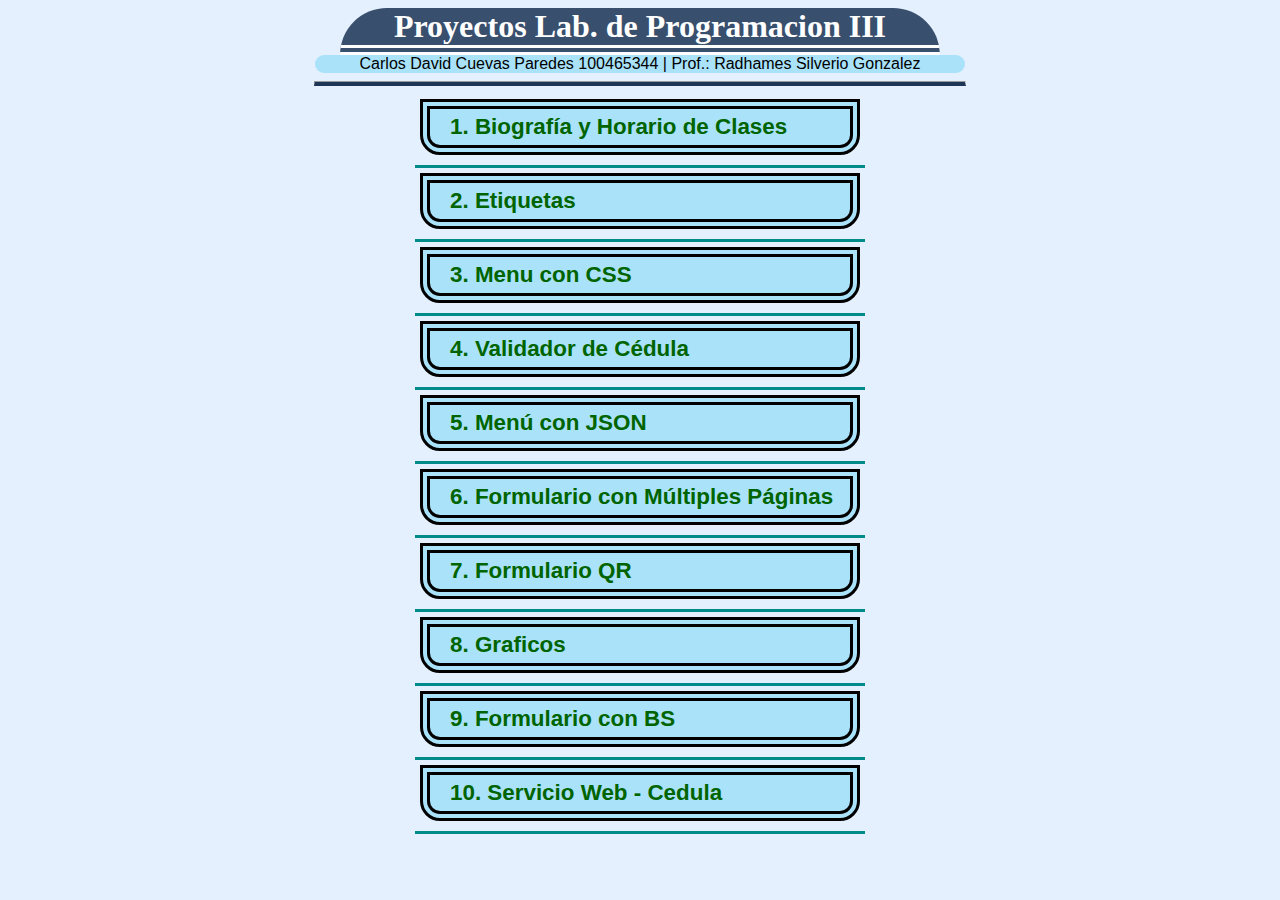
<file: Final/index.html>
<!DOCTYPE html>
<html lang="en">
<head>
    <meta charset="UTF-8">
    <meta http-equiv="X-UA-Compatible" content="IE=edge">
    <meta name="viewport" content="width=device-width, initial-scale=1.0">
    <title>Programas - Angel M. Tapia</title>
    <link href="stylos.css" rel="stylesheet"/>
</head> 
<body>
    <h1>Proyectos Lab. de Programacion III</h1>
    <p>Carlos David Cuevas Paredes 100465344 | Prof.: Radhames Silverio Gonzalez</p>
    <hr/>
    <script>
        // Carga el archivo JSON
    fetch('menu.json')
    .then(response => response.json())
    .then(data => {
        // Genera el menú
        let menu = document.createElement('ul');
        menu.className = 'menu'; // Agrega la clase CSS 'menu' al elemento 'ul'
        for (let item of data.items) {
            let menuItem = document.createElement('li');
            menuItem.className = 'menu-item'; // Agrega la clase CSS 'menu-item' al elemento 'li'
            let link = document.createElement('a');
            link.href = item.url;
            link.textContent = item.name;
            menuItem.appendChild(link);
            menu.appendChild(menuItem);
        }
        document.body.appendChild(menu);
    });
    </script>
</body>
</html>
</file>
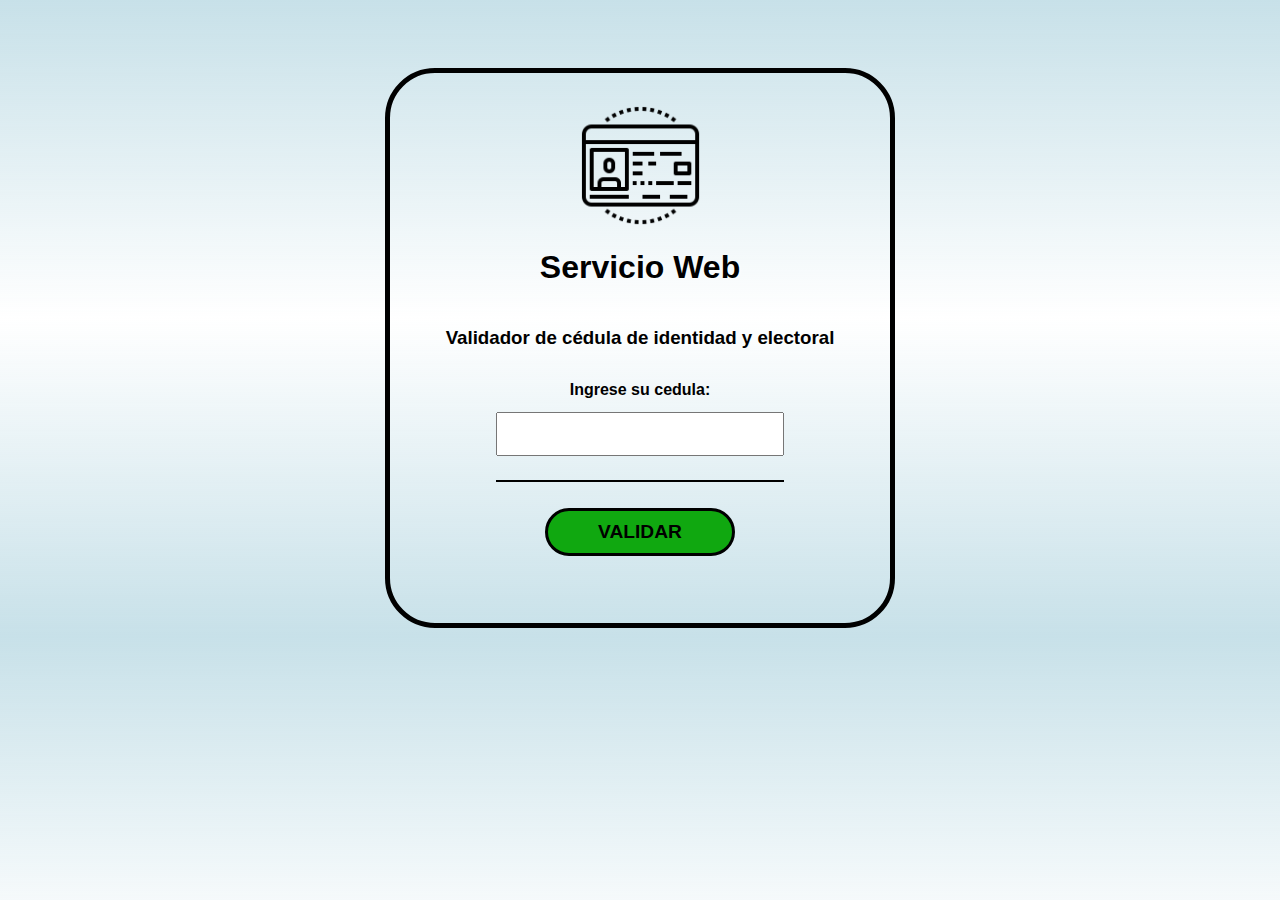
<file: Final/Practica 10. Validador de Cedula con API/index.html>
<!DOCTYPE html>
<html lang="en">
<head>
    <meta charset="UTF-8">
    <meta http-equiv="X-UA-Compatible" content="IE=edge">
    <meta name="viewport" content="width=device-width, initial-scale=1.0">
    <title>Servicio Web</title>
    <script src="https://code.jquery.com/jquery-3.6.0.min.js"></script>
    <script src="jquery.sdq.js"></script>
    <link rel="stylesheet" href="styles.css">
</head>
<body>
    <section>
    <div class="forma">
        <img src="2.png " width="125px">
        <h1>Servicio Web</h1>
        <h3>Validador de cédula de identidad y electoral</h3>
        <h2>Ingrese su cedula:</h2>
    <div id="mensaje">
    <form id="formulario">
        <input type="text" id="cedula" name="cedula">
        <hr>
        <br>
        <input type="submit" value="VALIDAR">
      </form>
      <!-- Incluir el archivo JavaScript -->
      <script src="script.js"></script>
    </div>
</div>
</section>
</body>
</html>
</file>
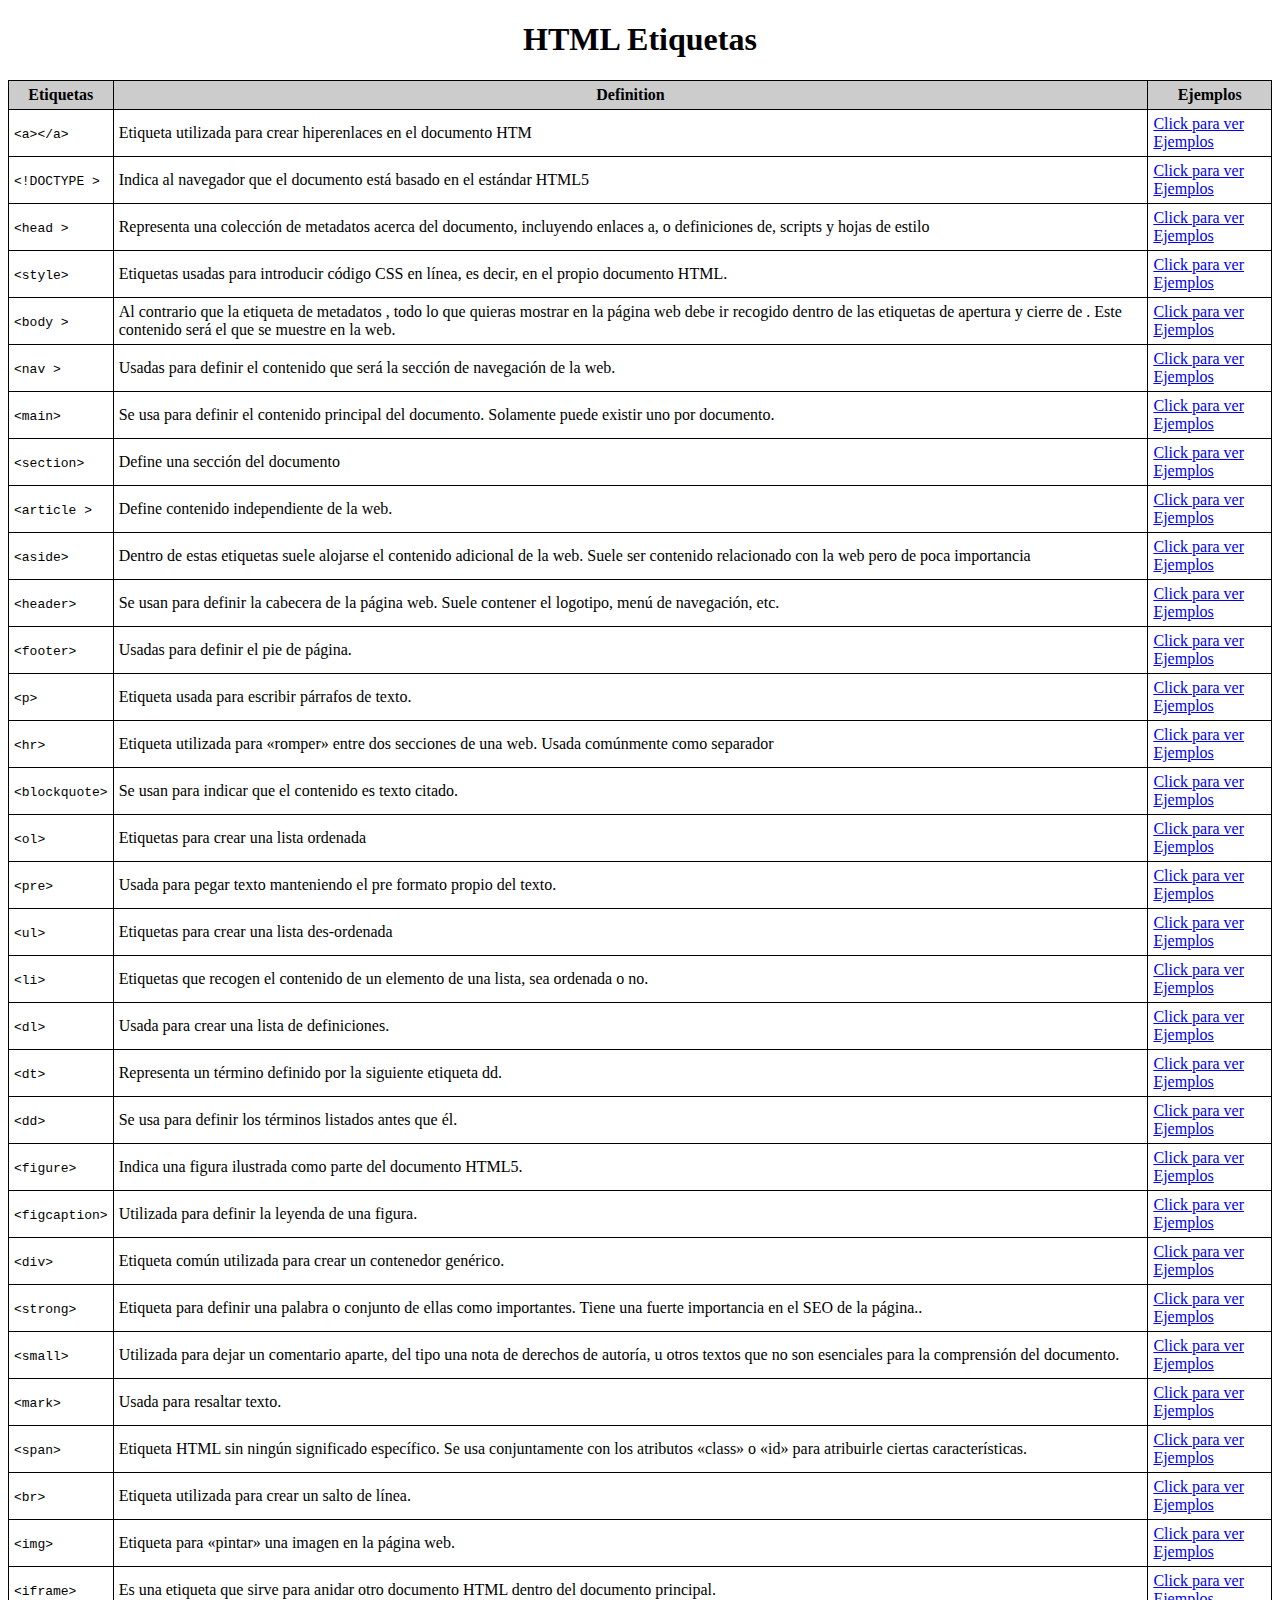
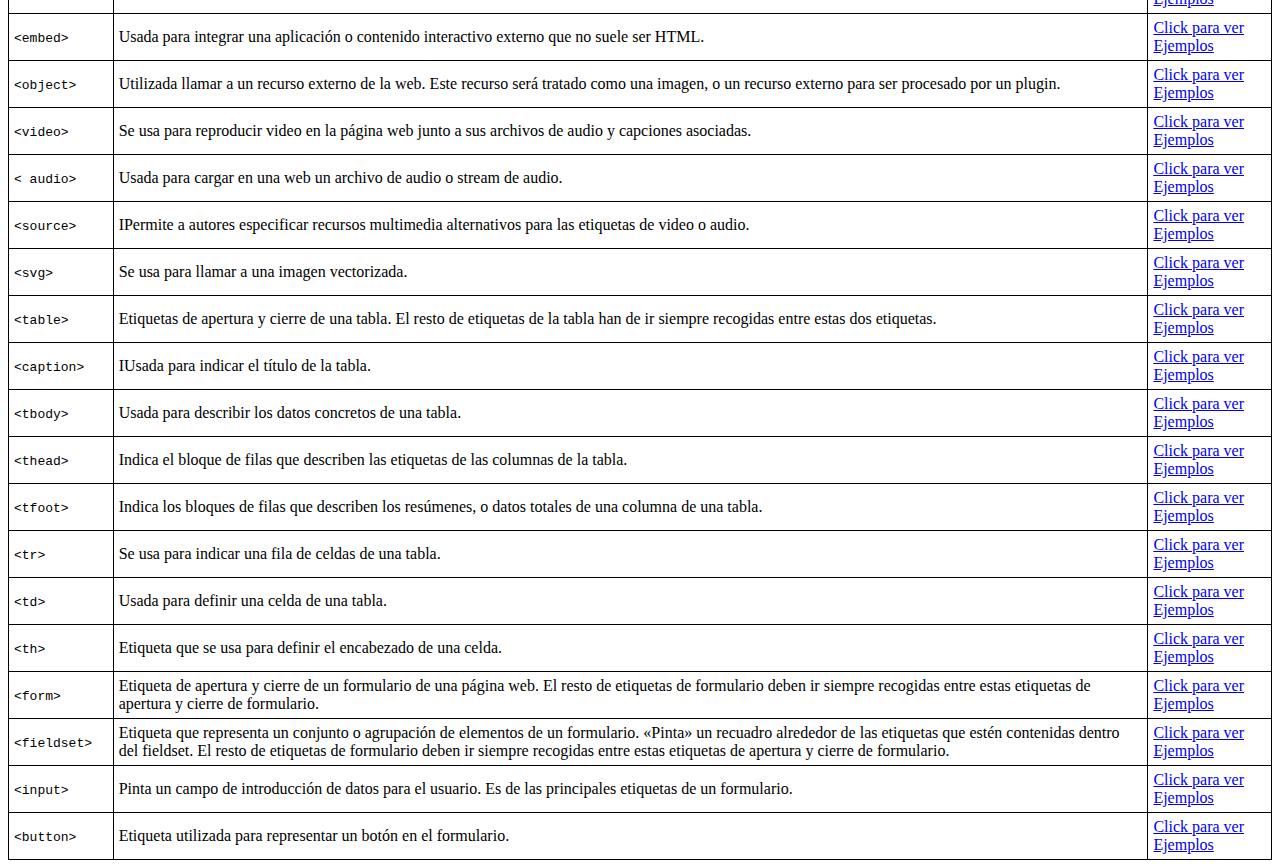
<file: Final/Practica 2. Etiquetas/index.html>
<!DOCTYPE html>
<html>
  <head>
    <title>HTML Tags</title>
    <style>
      table, th, td {
        border: 1px solid black;
        border-collapse: collapse;
        padding: 5px;
      }
      th {
        background-color: #ccc;
      }
    </style>
  </head>
  <body>
    <h1 style="text-align: center;">HTML Etiquetas</h1>
    <table>
      <thead>
        <tr>
          <th>Etiquetas</th>
          <th>Definition</th>
          <th>Ejemplos</th>
        </tr>
      </thead>
      <tbody>
        <tr>
          <td><code>&lt;a&gt;</code><code>&lt;/a&gt;</code></td>
          <td>Etiqueta utilizada para crear hiperenlaces en el documento HTM</td>
          <td><a href="https://www.neoguias.com/etiqueta-a-html/">Click para ver Ejemplos</a></td>
        </tr>

        <tr>
            <td><code>&lt;!DOCTYPE &gt;</code></td>
            <td> Indica al navegador que el documento está basado en el estándar HTML5
            </td>
            <td><a href="https://htmldesdecero.es/blog/que-es-doctype/">Click para ver Ejemplos</a></td>
        </tr>

        <tr>
          <td><code>&lt;head &gt;</code></td>
          <td> Representa una colección de metadatos acerca del documento, incluyendo enlaces a, o definiciones de, scripts y hojas de estilo
          </td>
          <td><a href="https://htmldesdecero.es/etiquetas/head/">Click para ver Ejemplos</a></td>
      </tr>

      <tr>
        <td><code>&lt;style&gt;</code></td>
        <td> Etiquetas usadas para introducir código CSS en línea, es decir, en el propio documento HTML.
        </td>
        <td><a href="https://oregoom.com/html/style/">Click para ver Ejemplos </a></td>
    </tr>

    <tr>
      <td><code>&lt;body &gt;</code></td>
      <td>Al contrario que la etiqueta de metadatos <head>, todo lo que quieras mostrar en la página web debe ir recogido dentro de las etiquetas de apertura y cierre de <body>. Este contenido será el que se muestre en la web.
      </td>
      <td><a href="https://htmldesdecero.es/etiquetas/body/">Click para ver Ejemplos</a></td>
  </tr>

  <tr>
    <td><code>&lt;nav &gt;</code></td>
    <td> Usadas para definir el contenido que será la sección de navegación de la web.
    </td>
    <td><a href="https://developer.mozilla.org/es/docs/Web/HTML/Element/nav">Click para ver Ejemplos</a></td>
</tr>

<tr>
  <td><code>&lt;main&gt;</code></td>
  <td> Se usa para definir el contenido principal del documento. Solamente puede existir uno por documento.
  </td>
  <td><a href="https://developer.mozilla.org/es/docs/Web/HTML/Element/main">Click para ver Ejemplos</a></td>
</tr>

<tr>
  <td><code>&lt;section&gt;</code></td>
  <td> Define una sección del documento
  </td>
  <td><a href="https://developer.mozilla.org/es/docs/Web/HTML/Element/section">Click para ver Ejemplos</a></td>
</tr>


<tr>
  <td><code>&lt;article &gt;</code></td>
  <td>Define contenido independiente de la web.
  </td>
  <td><a href="https://developer.mozilla.org/es/docs/Web/HTML/Element/article">Click para ver Ejemplos</a></td>
</tr>



<tr>
  <td><code>&lt;aside&gt;</code></td>
  <td>  Dentro de estas etiquetas suele alojarse el contenido adicional de la web. Suele ser contenido relacionado con la web pero de poca importancia
  </td>
  <td><a href="https://developer.mozilla.org/es/docs/Web/HTML/Element/aside">Click para ver Ejemplos</a></td>
</tr>

<tr>
  <td><code>&lt;header&gt;</code></td>
  <td> Se usan para definir la cabecera de la página web. Suele contener el logotipo, menú de navegación, etc.
  </td>
  <td><a href="https://developer.mozilla.org/es/docs/Web/HTML/Element/header">Click para ver Ejemplos</a></td>
</tr>

<tr>
  <td><code>&lt;footer&gt;</code></td>
  <td>Usadas para definir el pie de página.
  </td>
  <td><a href="https://developer.mozilla.org/es/docs/Web/HTML/Element/footer">Click para ver Ejemplos</a></td>
</tr>

<tr>
  <td><code>&lt;p&gt;</code></td>
  <td>Etiqueta usada para escribir párrafos de texto.
  </td>
  <td><a href="https://developer.mozilla.org/es/docs/Web/HTML/Element/p">Click para ver Ejemplos</a></td>
</tr>

<tr>
  <td><code>&lt;hr&gt;</code></td>
  <td> Etiqueta utilizada para «romper» entre dos secciones de una web. Usada comúnmente como separador
  </td>
  <td><a href="https://developer.mozilla.org/es/docs/Web/HTML/Element/hr">Click para ver Ejemplos</a></td>
</tr>


<tr>
  <td><code>&lt;blockquote&gt;</code></td>
  <td> Se usan para indicar que el contenido es texto citado.
  </td>
  <td><a href="https://developer.mozilla.org/es/docs/Web/HTML/Element/blockquote">Click para ver Ejemplos</a></td>
</tr>


<tr>
  <td><code>&lt;ol&gt;</code></td>
  <td> Etiquetas para crear una lista ordenada
  </td>
  <td><a href="https://developer.mozilla.org/es/docs/Web/HTML/Element/ol">Click para ver Ejemplos</a></td>
</tr>


<tr>
  <td><code>&lt;pre&gt;</code></td>
  <td> Usada para pegar texto manteniendo el pre formato propio del texto.
  </td>
  <td><a href="https://developer.mozilla.org/es/docs/Web/HTML/Element/pre">Click para ver Ejemplos</a></td>
</tr>

<tr>
  <td><code>&lt;ul&gt;</code></td>
  <td> Etiquetas para crear una lista des-ordenada
  </td>
  <td><a href="https://developer.mozilla.org/es/docs/Web/HTML/Element/ul">Click para ver Ejemplos</a></td>
</tr>


<tr>
  <td><code>&lt;li&gt;</code></td>
  <td> Etiquetas que recogen el contenido de un elemento de una lista, sea ordenada o no.
  </td>
  <td><a href="https://developer.mozilla.org/es/docs/Web/HTML/Element/li">Click para ver Ejemplos</a></td>
</tr>
                                                      

<tr>
  <td><code>&lt;dl&gt;</code></td>
  <td> Usada para crear una lista de definiciones.
  </td>
  <td><a href="https://developer.mozilla.org/es/docs/Web/HTML/Element/dl">Click para ver Ejemplos</a></td>
</tr>


<tr>
  <td><code>&lt;dt&gt;</code></td>
  <td> Representa un término definido por la siguiente etiqueta dd.
  </td>
  <td><a href="https://developer.mozilla.org/es/docs/Web/HTML/Element/dt">Click para ver Ejemplos</a></td>
</tr>


<tr>
  <td><code>&lt;dd&gt;</code></td>
  <td>  Se usa para definir los términos listados antes que él.
  </td>
  <td><a href="https://developer.mozilla.org/es/docs/Web/HTML/Element/dd">Click para ver Ejemplos</a></td>
</tr>


<tr>
  <td><code>&lt;figure&gt;</code></td>
  <td> Indica una figura ilustrada como parte del documento HTML5.
  <td><a href="https://developer.mozilla.org/es/docs/Web/HTML/Element/figure">Click para ver Ejemplos</a></td>
</tr>


<tr>
  <td><code>&lt;figcaption&gt;</code></td>
  <td> Utilizada para definir la leyenda de una figura.
  <td><a href="https://developer.mozilla.org/es/docs/Web/HTML/Element/figcaption">Click para ver Ejemplos</a></td>
</tr>


<tr>
  <td><code>&lt;div&gt;</code></td>
  <td> Etiqueta común utilizada para crear un contenedor genérico.
  <td><a href="https://developer.mozilla.org/es/docs/Web/HTML/Element/div">Click para ver Ejemplos</a></td>
</tr>


<tr>
  <td><code>&lt;strong&gt;</code></td>
  <td> Etiqueta para definir una palabra o conjunto de ellas como importantes. Tiene una fuerte importancia en el SEO de la página..
  <td><a href="https://developer.mozilla.org/es/docs/Web/HTML/Element/strong">Click para ver Ejemplos</a></td>
</tr>


<tr>
  <td><code>&lt;small&gt;</code></td>
  <td> Utilizada para dejar un comentario aparte, del tipo una nota de derechos de autoría, u otros textos que no son esenciales para la comprensión del documento.
  <td><a href="https://developer.mozilla.org/es/docs/Web/HTML/Element/small">Click para ver Ejemplos</a></td>
</tr>


<tr>
  <td><code>&lt;mark&gt;</code></td>
  <td> Usada para resaltar texto.
  <td><a href="https://developer.mozilla.org/es/docs/Web/HTML/Element/mark">Click para ver Ejemplos</a></td>
</tr>


<tr>
  <td><code>&lt;span&gt;</code></td>
  <td>Etiqueta HTML sin ningún significado específico. Se usa conjuntamente con los atributos «class» o «id» para atribuirle ciertas características.
  <td><a href="https://developer.mozilla.org/es/docs/Web/HTML/Element/span">Click para ver Ejemplos</a></td>
</tr>


<tr>
  <td><code>&lt;br&gt;</code></td>
  <td> Etiqueta utilizada para crear un salto de línea.
  <td><a href="https://developer.mozilla.org/es/docs/Web/HTML/Element/br">Click para ver Ejemplos</a></td>
</tr>


<tr>
  <td><code>&lt;img&gt;</code></td>
  <td>  Etiqueta para «pintar» una imagen en la página web.
  <td><a href="https://developer.mozilla.org/es/docs/Web/HTML/Element/img">Click para ver Ejemplos</a></td>
</tr>


<tr>
  <td><code>&lt;iframe&gt;</code></td>
  <td> Es una etiqueta que sirve para anidar otro documento HTML dentro del documento principal.
  <td><a href="https://developer.mozilla.org/es/docs/Web/HTML/Element/iframe">Click para ver Ejemplos</a></td>
</tr>


<tr>
  <td><code>&lt;embed&gt;</code></td>
  <td>Usada para integrar una aplicación o contenido interactivo externo que no suele ser HTML.
  <td><a href="https://developer.mozilla.org/es/docs/Web/HTML/Element/embed">Click para ver Ejemplos</a></td>
</tr>


<tr>
  <td><code>&lt;object&gt;</code></td>
  <td> Utilizada llamar a un recurso externo de la web. Este recurso será tratado como una imagen, o un recurso externo para ser procesado por un plugin.
  <td><a href="https://developer.mozilla.org/es/docs/Web/HTML/Element/objet">Click para ver Ejemplos</a></td>
</tr>


<tr>
  <td><code>&lt;video&gt;</code></td>
  <td> Se usa para reproducir video en la página web junto a sus archivos de audio y capciones asociadas.
  <td><a href="https://developer.mozilla.org/es/docs/Web/HTML/Element/video">Click para ver Ejemplos</a></td>
</tr>


<tr>
  <td><code>&lt; audio&gt;</code></td>
  <td> Usada para cargar en una web un archivo de audio o stream de audio.
  <td><a href="https://developer.mozilla.org/es/docs/Web/HTML/Element/audio">Click para ver Ejemplos</a></td>
</tr>


<tr>
  <td><code>&lt;source&gt;</code></td>
  <td> IPermite a autores especificar recursos multimedia alternativos para las etiquetas de video o audio.
  <td><a href="https://developer.mozilla.org/es/docs/Web/HTML/Element/source">Click para ver Ejemplos</a></td>
</tr>


<tr>
  <td><code>&lt;svg&gt;</code></td>
  <td> Se usa para llamar a una imagen vectorizada.
  <td><a href="https://developer.mozilla.org/es/docs/Web/HTML/Element/svg">Click para ver Ejemplos</a></td>
</tr>


<tr>
  <td><code>&lt;table&gt;</code></td>
  <td> Etiquetas de apertura y cierre de una tabla. El resto de etiquetas de la tabla han de ir siempre recogidas entre estas dos etiquetas.
  <td><a href="https://developer.mozilla.org/es/docs/Web/HTML/Element/table">Click para ver Ejemplos</a></td>
</tr>


<tr>
  <td><code>&lt;caption&gt;</code></td>
  <td> IUsada para indicar el título de la tabla.
  <td><a href="https://developer.mozilla.org/es/docs/Web/HTML/Element/caption">Click para ver Ejemplos</a></td>
</tr>

<tr>
  <td><code>&lt;tbody&gt;</code></td>
  <td>Usada para describir los datos concretos de una tabla.
  <td><a href="https://developer.mozilla.org/es/docs/Web/HTML/Element/tbody">Click para ver Ejemplos</a></td>
</tr>

<tr>
  <td><code>&lt;thead&gt;</code></td>
  <td>Indica el bloque de filas que describen las etiquetas de las columnas de la tabla.
  <td><a href="https://developer.mozilla.org/es/docs/Web/HTML/Element/thead">Click para ver Ejemplos</a></td>
</tr>

<tr>
  <td><code>&lt;tfoot&gt;</code></td>
  <td>Indica los bloques de filas que describen los resúmenes, o datos totales de una columna de una tabla.
  <td><a href="https://developer.mozilla.org/es/docs/Web/HTML/Element/tfoot">Click para ver Ejemplos</a></td>
</tr>

<tr>
  <td><code>&lt;tr&gt;</code></td>
  <td>Se usa para indicar una fila de celdas de una tabla.
  <td><a href="https://developer.mozilla.org/es/docs/Web/HTML/Element/tr">Click para ver Ejemplos</a></td>
</tr>

<tr>
  <td><code>&lt;td&gt;</code></td>
  <td>Usada para definir una celda de una tabla.
  <td><a href="https://developer.mozilla.org/es/docs/Web/HTML/Element/td">Click para ver Ejemplos</a></td>
</tr>

<tr>
  <td><code>&lt;th&gt;</code></td>
  <td>Etiqueta que se usa para definir el encabezado de una celda.
  <td><a href="https://developer.mozilla.org/es/docs/Web/HTML/Element/th">Click para ver Ejemplos</a></td>
</tr>

<tr>
  <td><code>&lt;form&gt;</code></td>
  <td>Etiqueta de apertura y cierre de un formulario de una página web. El resto de etiquetas de formulario deben ir siempre recogidas entre estas etiquetas de apertura y cierre de formulario.
  <td><a href="https://developer.mozilla.org/es/docs/Web/HTML/Element/form">Click para ver Ejemplos</a></td>
</tr>

<tr>
  <td><code>&lt;fieldset</fieldset>&gt;</code></td>
  <td>Etiqueta que representa un conjunto o agrupación de elementos de un formulario. «Pinta» un recuadro alrededor de las etiquetas que estén contenidas dentro del fieldset</fieldset>. El resto de etiquetas de formulario deben ir siempre recogidas entre estas etiquetas de apertura y cierre de formulario.
  <td><a href="https://developer.mozilla.org/es/docs/Web/HTML/Element/fieldset">Click para ver Ejemplos</a></td>
</tr>

<tr>
  <td><code>&lt;input</fieldset>&gt;</code></td>
  <td>Pinta un campo de introducción de datos para el usuario. Es de las principales etiquetas de un formulario.
  <td><a href="https://developer.mozilla.org/es/docs/Web/HTML/Element/input">Click para ver Ejemplos</a></td>
</tr>

<tr>
  <td><code>&lt;button</fieldset>&gt;</code></td>
  <td>Etiqueta utilizada para representar un botón en el formulario.
  <td><a href="https://developer.mozilla.org/es/docs/Web/HTML/Element/button">Click para ver Ejemplos</a></td>
</tr>










        <!-- Add more tags here -->
      </tbody>
    </table>
  </body>
</html>
</file>
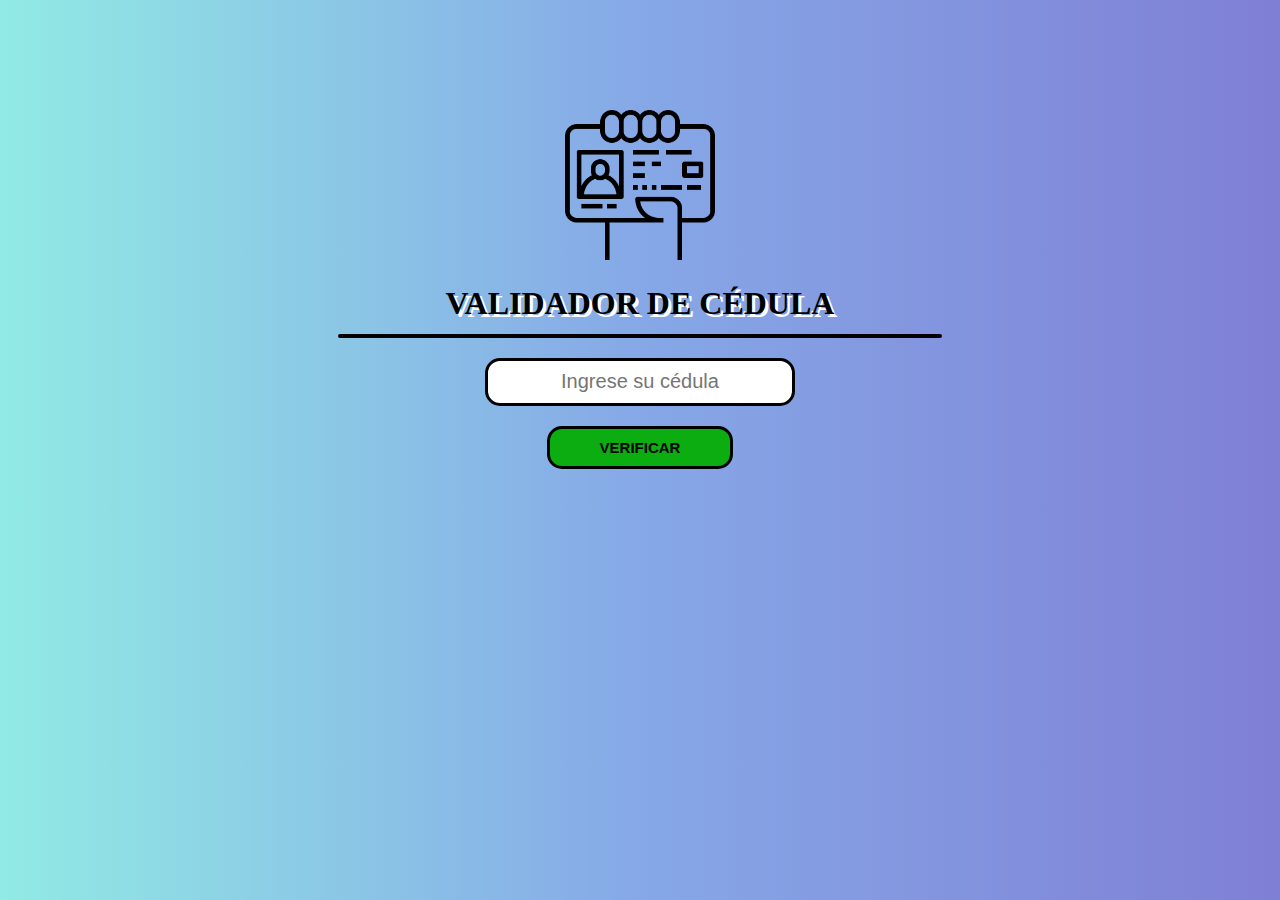
<file: Final/Practica 4. Validador de cedula/index.html>
<!DOCTYPE html>
<html lang="en">
<head>
    <meta charset="UTF-8">
    <meta http-equiv="X-UA-Compatible" content="IE=edge">
    <meta name="viewport" content="width=device-width, initial-scale=1.0">
    <title>Validador de cédula</title>
    <link href="styles.css" rel="stylesheet"/>
</head>
<body>
    <section class="centrar">
        <div class="imagen">
            <img src="1.png" alt="icono de cedula" width="150px"/>
            </div>
    <h1>VALIDADOR DE CÉDULA</h1>
    <hr/>
    <input type="text" name="cedula" id="cedula" placeholder="Ingrese su cédula" maxlength="11">    
    <br/>
    <button onclick="valida()">VERIFICAR</button>
    <div id="result"></div>
    </section>

    <script type="text/javascript" src="validarCedula.js"></script>
</body>
</html>
</file>
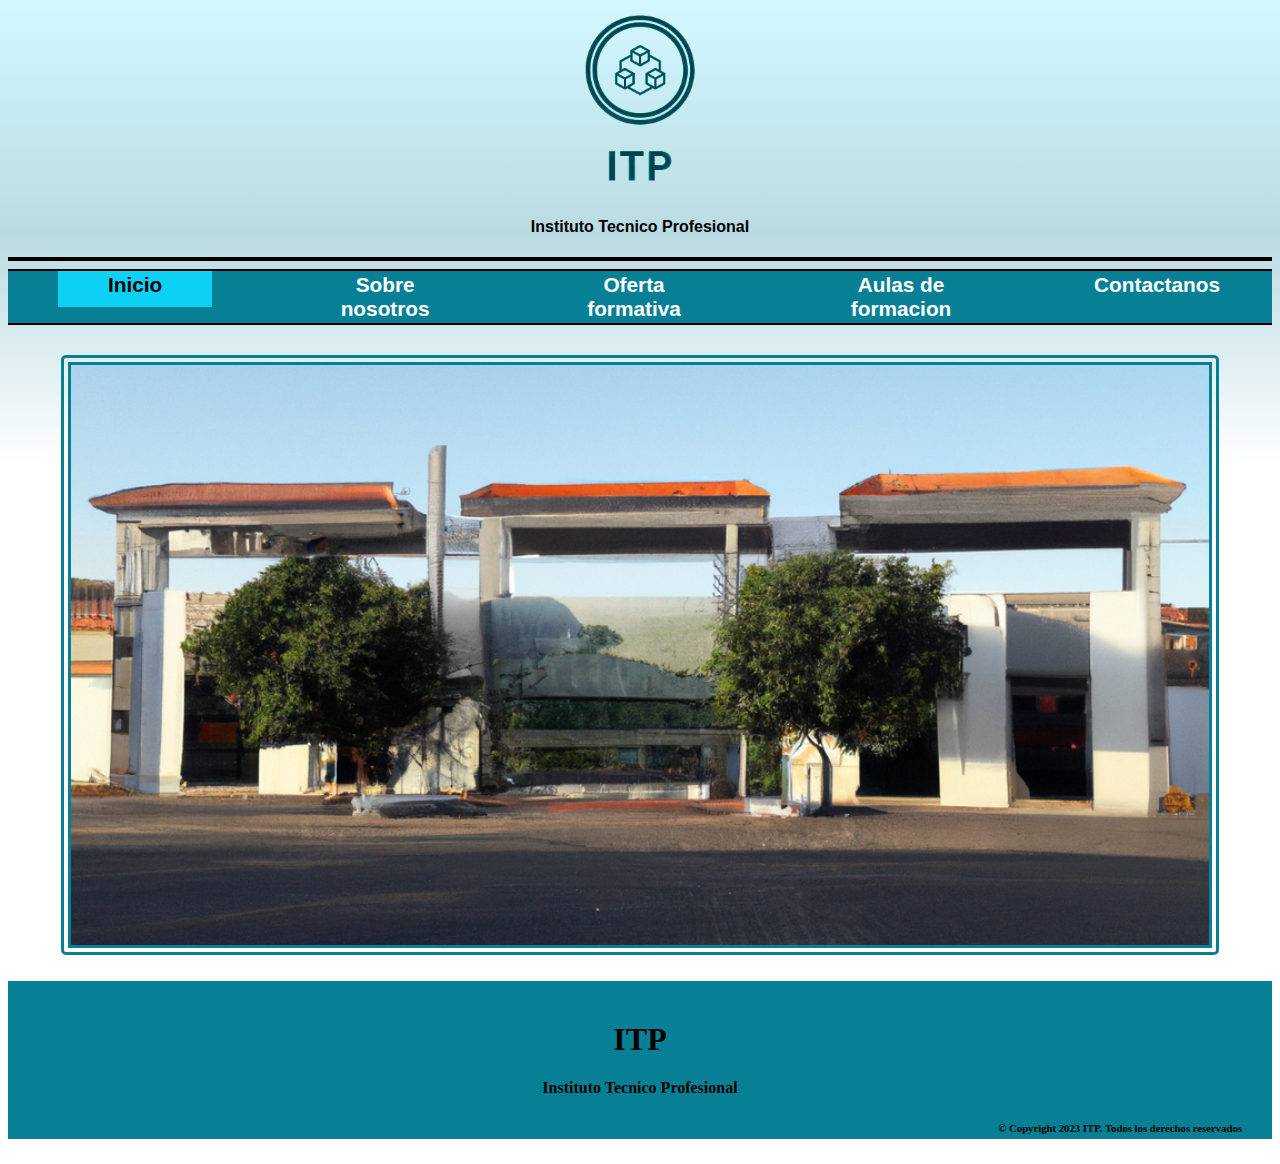
<file: Final/Practica 5. Menú Dinamico con JSON/index.html>
<!DOCTYPE html>
<html lang="en">
<head>
    <meta charset="UTF-8">
    <meta http-equiv="X-UA-Compatible" content="IE=edge">
    <meta name="viewport" content="width=device-width, initial-scale=1.0">
    <title>ITP</title>
    <link href="styles.css" rel="stylesheet"/>
</head>
<body>
    <center>
    <img src="logo.png" alt="logo" width="125px">
    <h4>Instituto Tecnico Profesional</h4>
    </center>
    <hr/>
    <nav id="menu"></nav>

    <!--Código JavaScript-->
    <script src="menu.js"></script>

    <div class="portada">
    <img src="pic.png" alt="imagen de instituto"/>
    </div>

    <section class="formato">
        <h1>ITP</h1>
        <h4>Instituto Tecnico Profesional</h4>
        <h6>© Copyright 2023 ITP. Todos los derechos reservados</h6>
    </section>
</body>
</html>
</file>
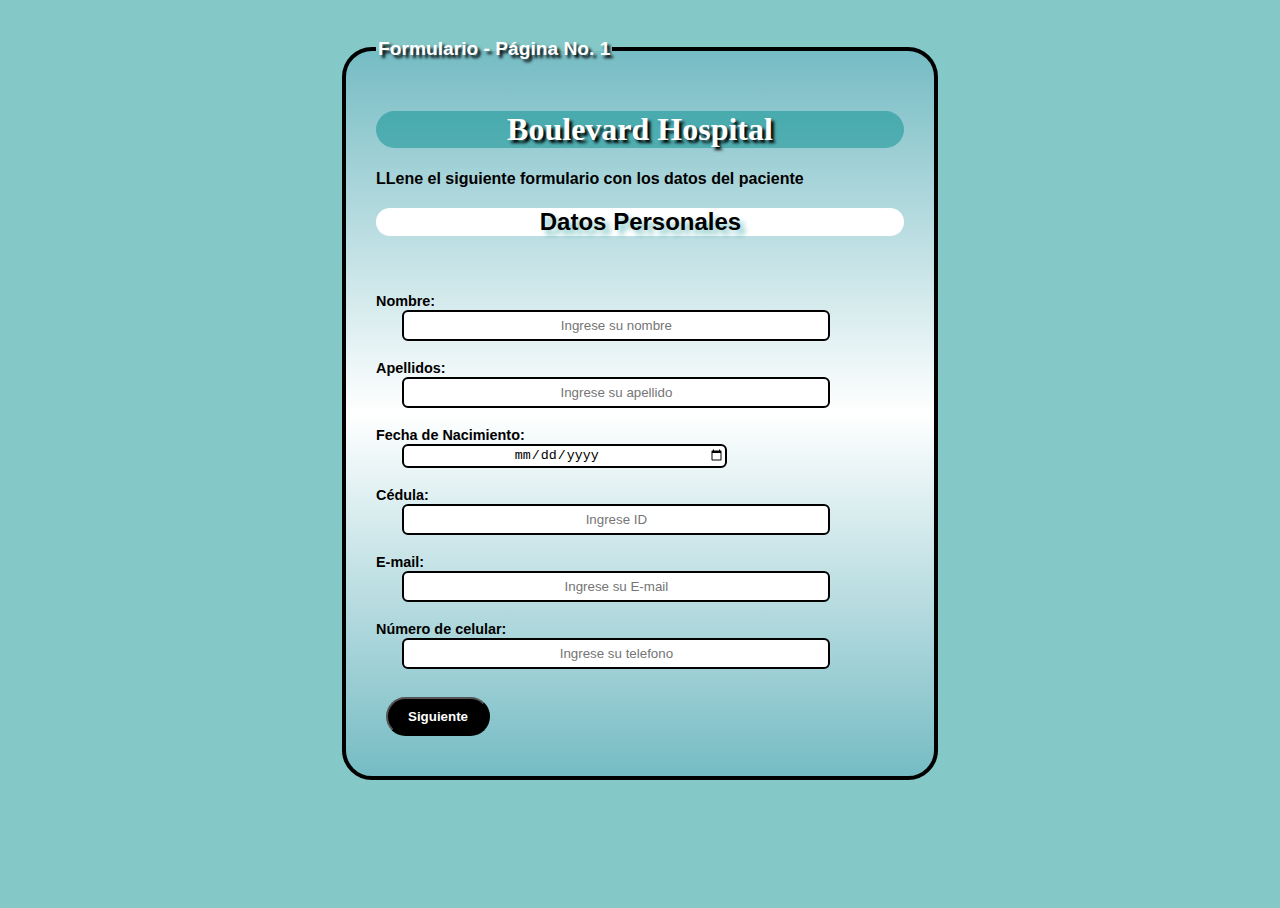
<file: Final/Practica 6. Formulario/index.html>
<!DOCTYPE html>
<html lang="en">
<head>
    <meta charset="UTF-8">
    <meta http-equiv="X-UA-Compatible" content="IE=edge">
    <meta name="viewport" content="width=device-width, initial-scale=1.0">
    <title>Formulario</title>
    <link href="styles.css" rel="stylesheet"/>
</head>
<body>
    <div>
    <form method="post" action="#">
		<!-- Página 1: Datos Personales -->
        
        <div class="recto">
            
            <fieldset id="pagina1" class="body">
                <h1>Boulevard Hospital</h1>
                <p>LLene el siguiente formulario con los datos del paciente</p>
                <legend>Formulario - Página No. 1</legend>
                <h2>Datos Personales</h2><br><br>
                <label for="nombre">Nombre:</label><br>
                <input type="text" id="nombre" name="nombre" placeholder="Ingrese su nombre" class="tamano1"><br><br>
                <label for="apellido">Apellidos:</label><br>
                <input type="text" id="apellido" name="apellido" placeholder="Ingrese su apellido" class="tamano1"><br><br>
                <label>Fecha de Nacimiento:</label><br>
                <input type="date" name="fechanac" class="tamano2"><br><br>
                <label for="cedula">Cédula:</label><br>
                <input type="text" id="cedula" name="cedula" pattern="[0-9]{11}" required class="tamano1" placeholder="Ingrese ID"><br><br>
                <label for="correo">E-mail:</label><br>
                <input type="email" id="correo" name="correo" placeholder="Ingrese su E-mail" class="tamano1"><br><br>
                <label for="phone">Número de celular:</label><br>
                <input type="text" id="phone" pattern="[0-9]*" maxlength="10" required class="tamano1" placeholder="Ingrese su telefono"><br><br>
                <button type="button" onclick="mostrarPagina(2)" class="button">Siguiente</button>
            </fieldset>
        </div>
		
        <!-- Página 2: Familiares -->
        <div class="recto" >
            <fieldset id="pagina2" style="display:none" class="body">
                <legend>Formulario - Pagina No. 2</legend>
                <h2>Familiares</h2><br>
                <h3>Ingrese los datos de tres familiares</h3>
                <hr/>
                <P>Familiar #1</P>
                <label for="nombreFamiliar1">Nombre completo:</label><br>
                <input type="text" id="nombreFamiliar1" name="nombreFamiliar1" placeholder="Ingrese su nombre" class="tamano1"><br><br>
                <label for="edadFamiliar1">Edad:</label>
                <input type="number" id="edadFamiliar1" name="edadFamiliar1" min="1" max="100"><br><br>
                <label for="parentescoFamiliar1">Parentesco:</label>
                <select id="parentescoFamiliar1" name="parentescoFamiliar1">
                    <option value="">--Selecciona parentesco--</option>
                    <option value="madre">Madre</option>
                    <option value="padre">Padre</option>
                    <option value="hermano">Hermano</option>
                    <option value="hermana">Hermana</option>                    
                </select><br><br>

                <hr/>
                <P>Familiar #2</P>
                <label for="nombreFamiliar2">Nombre completo:</label><br>
                <input type="text" id="nombreFamiliar2" name="nombreFamiliar2" placeholder="Ingrese su nombre" class="tamano1"><br><br>
                <label for="edadFamiliar2">Edad:</label>
                <input type="number" id="edadFamiliar2" name="edadFamiliar2" min="1" max="100"><br><br>
                <label for="parentescoFamiliar2">Parentesco:</label>
                <select id="parentescoFamiliar2" name="parentescoFamiliar2">
                    <option value="">--Selecciona parentesco--</option>
                    <option value="madre">Madre</option>
                    <option value="padre">Padre</option>
                    <option value="hermano">Hermano</option>
                    <option value="hermana">Hermana</option>                    
                </select><br><br
                <hr/>
                <P>Familiar #3</P>
                <label for="nombreFamiliar2">Nombre completo:</label><br>
                <input type="text" id="nombreFamiliar3" name="nombreFamiliar3" placeholder="Ingrese su nombre" class="tamano1"><br><br>
                <label for="edadFamiliar3">Edad:</label>
                <input type="number" id="edadFamiliar3" name="edadFamiliar3" min="1" max="100"><br><br>
                <label for="parentescoFamiliar3">Parentesco:</label>
                <select id="parentescoFamiliar3" name="parentescoFamiliar3">
                    <option value="">--Selecciona parentesco--</option>
                    <option value="madre">Madre</option>
                    <option value="padre">Padre</option>
                    <option value="hermano">Hermano</option>
                    <option value="hermana">Hermana</option>                    
                </select><br><br>
                
                <button type="button" onclick="mostrarPagina(1)">Anterior</button>
                <button type="button" onclick="mostrarPagina(3)">Siguiente</button>
            </fieldset> 
        </div>

		<!-- Página 3: Condiciones Pre-Existentes de Salud -->
        <div class="recto">
            <fieldset id="pagina3" style="display:none" class="body">
                <legend>Formulario - Pagina No. 3</legend>
                <h2>Condiciones Pre-Existentes de Salud</h2><br>
                <label for="enfermedad">Enfermedad:</label><br>
                <select id="enfermedad" name="enfermedad">
                    <option value="" class="tamano1">--Selecciona enfermedad--</option><br><br><br>
                    <option value="enfermedad-cardiaca-isquemica">Enfermedad Cardíaca Isquémica o Coronaria</option>
                    <option value="accidente-cerebrovascular">Accidente Cerebrovascular</option>
                    <option value="influenza">Influenza o Gripe</option>
                    <option value="neumonia">Neumonía</option>
                    <option value="bronquitis">Bronquitis</option>
                    <option value="tuberculosis">Tuberculosis</option>
                    <option value="epoc">Enfermedad Pulmonar Obstructiva Crónica</option>
                    <option value="cancer-respiratorio">Cánceres Respiratorios</option>
                    <option value="diabetes">Diabetes</option>
                    <option value="alzheimer">Enfermedad de Alzheimer</option>
                    <option value="cirrosis-hepatica">Cirrosis Hepática</option>
                    <option value="enfermedad-renal-cronica">Enfermedad Renal Crónica</option>
                    <option value="artritis-reumatoide">Artritis Reumatoide</option>
                    <option value="osteoartritis">Osteoartritis</option>
                    <option value="hipertension-arterial">Hipertensión Arterial</option>
                </select><br><br>
                <label for="duration">Tiempo con la Enfermedad:</label><br>
                <input type="text" id="duration" name="duration" class="tamano1"><br><br>
                <label for="details">Detalle:</label><br>
                <textarea id="details" name="details" style="width: 350px; height: 100px;"></textarea><br><br>
                <button type="button" onclick="mostrarPagina(2)">Anterior</button>
                <button type="button" onclick="mostrarPagina(4)">Siguiente</button>
            </fieldset>
        </div>


		<!-- Página 4: Internamientos Realizados -->
        <div class="recto">
            <fieldset id="pagina4" style="display:none" class="body">
                <legend>Formulario - Pagina No. 4</legend>
                <h2>Internamientos Realizados</h2>
                <label for="hospitalizations">Internamientos Realizados:</label><br>
                <input type="text" id="hospitalizations" name="hospitalizations" class="tamano1"><br><br>
                <label for="date">Fecha:</label><br>
                <input type="date" id="date" name="date" class="tamano2"><br><br>
                <label for="medical-center">Centro Médico:</label><br>
                <input type="text" id="medical-center" name="medical-center" class="tamano1"><br><br>
                <label for="diagnosis">Diagnóstico:</label><br>
                <input type="text" id="diagnosis" name="diagnosis" class="tamano1"><br><br>
                <button type="button" onclick="mostrarPagina(3)">Anterior</button>
                <button type="button" onclick="mostrarPagina(5); mostrarDatos()">Enviar</button>
            </fieldset>
        </div>

        <div class="recto">
            <fieldset id="pagina5" style="display:none" class="body" style="width: 300px;">
                <legend>DATOS REGISTRADOS</legend>

            </fieldset>
        </div>

	</form>
</div>

	<script type="text/javascript" src="formulario.js"> </script>
</body>
</html>
</file>
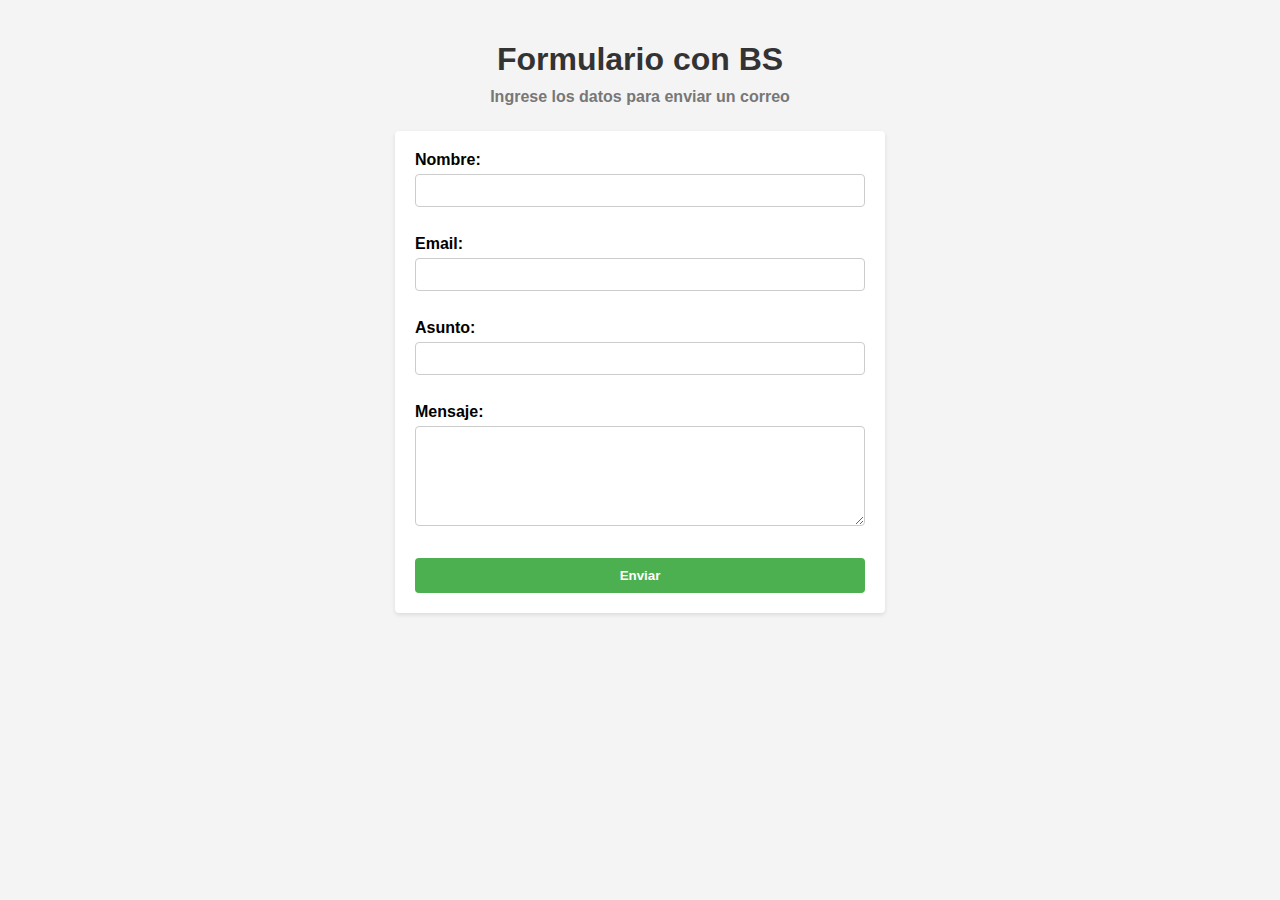
<file: Final/Practica 9. Formulario con Base de Datos/index.html>
<!DOCTYPE html>
<html lang="en">
<head>
 <meta charset="UTF-8">
 <meta http-equiv="X-UA-Compatible" content="IE=edge">
 <meta name="viewport" content="width=device-width, initial-scale=1.0">
 <title>Formulario con BS</title>
 <link href="stylos.css" rel="stylesheet"/>
</head>
<body>
    <h1>Formulario con BS</h1>
    <h4>Ingrese los datos para enviar un correo</h4>
    <form action="enviar.php" method="post">
    <label for="nombre">Nombre:</label>
    <input type="text" id="nombre" name="nombre"><br/><br/>
    <label for="email">Email:</label>
    <input type="text" id="email" name="email"><br/><br/>
    <label for="asunto">Asunto:</label>
    <input type="text" id="asunto" name="asunto"><br/><br/>
    <label for="mensaje">Mensaje:</label>
    <textarea id="mensaje" name="mensaje"></textarea><br/><br/>
    <input type="submit" value="Enviar">
</form>
</body>
</html>
</file>
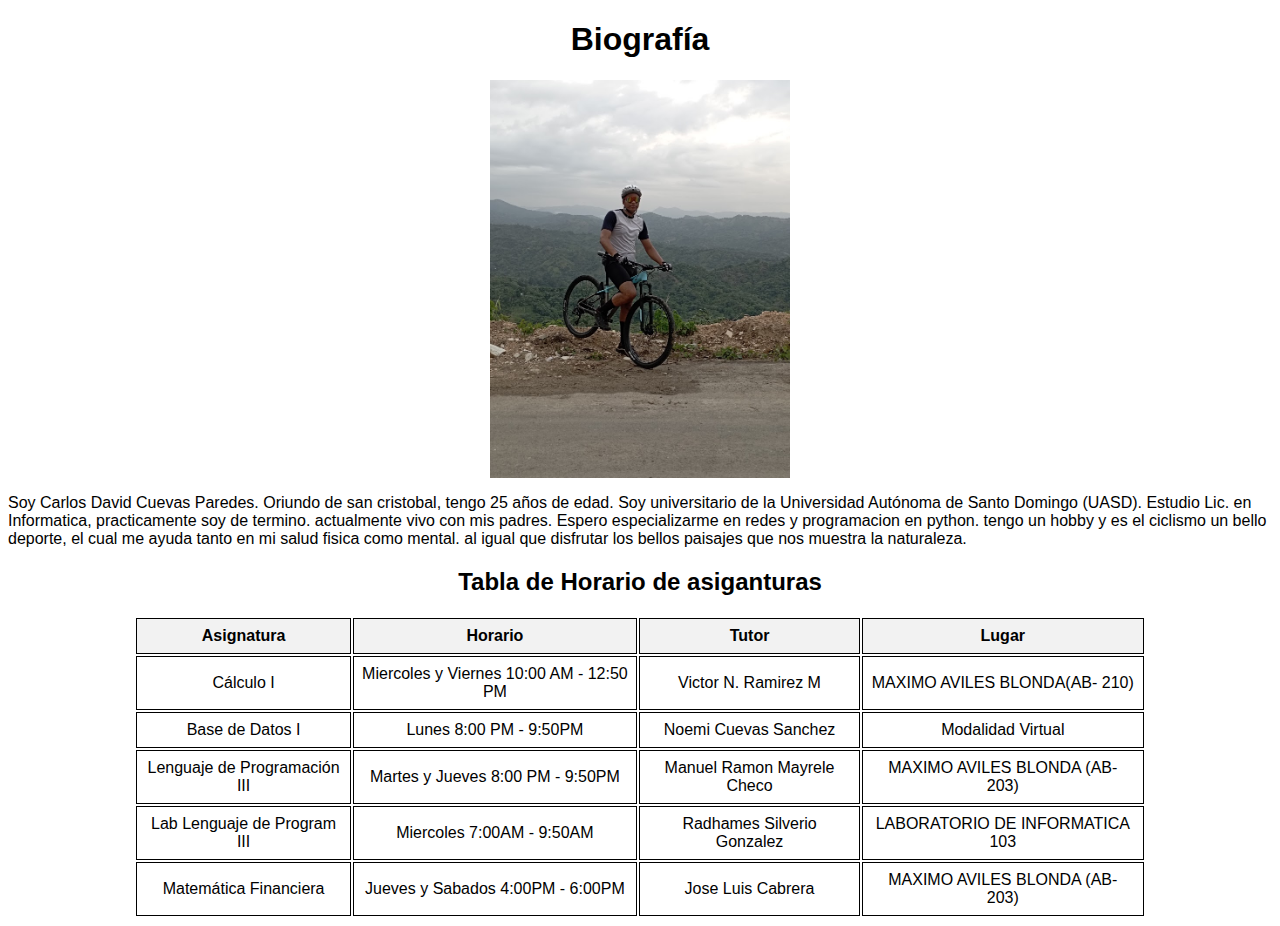
<file: Final/Practica 1. Biografia/web.html>
<!DOCTYPE html>
<html>
<head>
    <title>Biografía</title>
    <style>
        body {
            font-family: Arial, sans-serif;
        }
        .center-table {
            margin: 0 auto;
            width: 80%;
        }
        .center-table th, .center-table td {
            border: 1px solid black;
            padding: 8px;
            text-align: center;
        }
        .center-table th {
            background-color: #f2f2f2;
        }
    </style>
</head>
<body>
    <h1 style="text-align: center;">Biografía</h1>
    <img src="colonia.jpg" style="width:300px; display: block; margin: 0 auto;" alt="foto de colonia">
    <p>
        Soy Carlos David Cuevas Paredes. Oriundo de san cristobal, tengo 25 años de edad. Soy universitario de la Universidad Autónoma de Santo Domingo (UASD). Estudio Lic. en Informatica, practicamente soy de termino. actualmente vivo con mis padres. Espero especializarme en redes y programacion en python.
        tengo un hobby y es el ciclismo un bello deporte, el cual me ayuda tanto en mi salud fisica como mental. al igual que disfrutar los bellos paisajes que nos muestra la naturaleza.
    </p>
    <h2 style="text-align: center;">Tabla de Horario de asiganturas</h2>
    <table class="center-table">
        <tr>
            <th>Asignatura</th>
            <th>Horario</th>
            <th>Tutor</th>
            <th>Lugar</th>
        </tr>
        <tr>
            <td>Cálculo I</td>
            <td>Miercoles y Viernes 10:00 AM - 12:50 PM</td>
            <td>Victor N. Ramirez M</td>
            <td>MAXIMO AVILES BLONDA(AB- 210)</td>
        </tr>
        <tr>
            <td>Base de Datos I</td>
            <td>Lunes 8:00 PM - 9:50PM</td>
            <td>Noemi Cuevas Sanchez</td>
            <td>Modalidad Virtual</td>
        </tr>
        <tr>
            <td>Lenguaje de Programación III</td>
            <td>Martes y Jueves 8:00 PM - 9:50PM</td>
            <td>Manuel Ramon Mayrele Checo</td>
            <td>MAXIMO AVILES BLONDA (AB- 203)</td>
        </tr>
        <tr>
            <td>Lab Lenguaje de Program III</td>
            <td>Miercoles 7:00AM - 9:50AM</td>
            <td>Radhames Silverio Gonzalez</td>
            <td>LABORATORIO DE INFORMATICA 103</td>
        </tr>
        <tr>
            <td>Matemática Financiera</td>
            <td>Jueves y Sabados 4:00PM - 6:00PM</td>
            <td>Jose Luis Cabrera</td>
            <td>MAXIMO AVILES BLONDA (AB- 203)</td>
        </tr>
    </table>
</body>
</html>
</file>
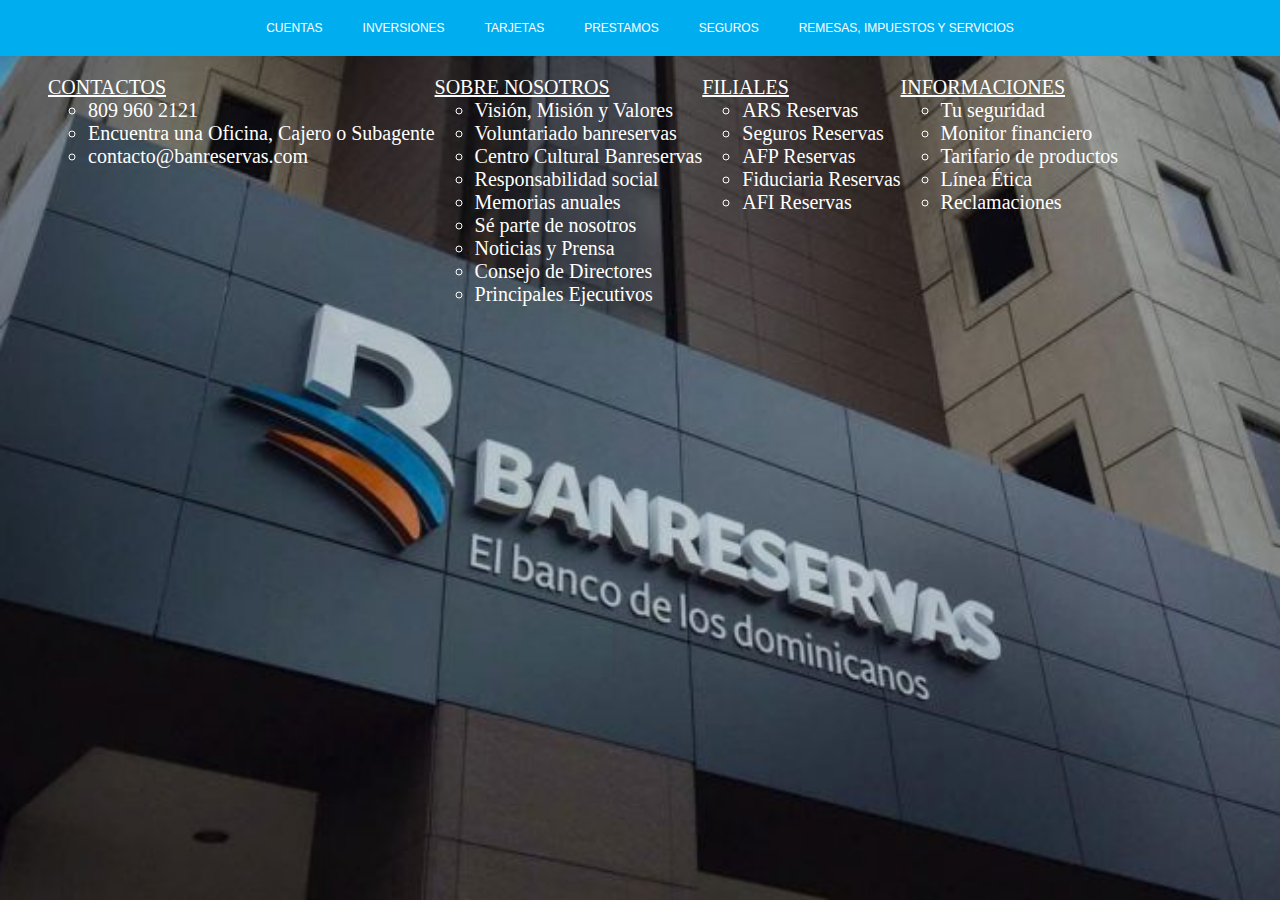
<file: Final/Practica 3. Menu css/banco.html>
<!DOCTYPE html>
<html lang="en">

<head>
    <meta charset="UTF-8">
    <meta name="viewport" content="width=device-width, initial-scale=1.0">
    <title>Banreservas</title>
    <link rel="stylesheet" href="style.css">
</head>

<body>
 
    <div class="ajustar">
        <div class="dropdown">
            <button class="dropdown-btn">CUENTAS</button>
            <div class="dropdown-ss">
                <div class="content">
                    <div class="dropdown-contenido">
                        <h3 class="titular">AHORRO</h3>
                        <a href="#">Cuenta de Ahorro en Pesos</a>
                        <a href="#">Cuenta Ahorro Más</a>
                        <a href="#">Cuenta de Ahorro Infantil en Pesos</a>
                        <a href="#">Cuenta de Ahorro Infantil en Dólares</a>
                        <a href="#">Cuenta de Ahorro Preserva</a>
                        <a href="#">Cuenta de Ahorro en Dólares</a>
                        <a href="#">Cuenta de Ahorro en Euros</a>
                        <a href="#">Cuenta de Ahorro para residentes en el extranjero</a>
                        <a href="#">Cuenta de Ahorro Básica Inclusiva</a>
                        <a href="#">Cuenta de Ahorro Remesas</a>
                        <button class="ver-btn">Ver Todos</button>
                    </div>
                    <div class="dropdown-contenido">
                        <h3 class="titular">CORRIENTES</h3>
                        <a href="#">Cuenta Corriente Personal</a>
                        <a href="#">Cuenta Corriente Más Personal</a>
                        <a href="#">Cuenta Corriente sin Chequera Transaccional</a>
                        <button class="ver-btn">Ver Todos</button>
                    </div>
                    <div class="dropdown-contenido">
                        <h3 class="titular">SOLUCIONES DIGITALES</h3>
                        <a href="#">Cuenta MIO Banreservas</a>
                        <a href="#">Cuenta Digital</a>
                        <button class="ver-btn">Ver Todos</button>
                    </div>
                </div>
            </div>
        </div>
        <div class="dropdown">
            <button class="dropdown-btn">INVERSIONES</button>
            <div class="dropdown-ss">
                <div class="content">
                    <div class="dropdown-contenido">
                        <h3 class="titular">DEPÓSITO A PLAZO</h3>
                        <a href="#">Depósito a Plazo en Pesos</a>
                        <a href="#">Depósito a Plazo en dólares y euros</a>
                        <button class="ver-btn">Ver Todos</button>
                    </div>
                    <div class="dropdown-contenido">
                        <h3 class="titular">MERCADO DE VALORES</h3>
                        <a href="#">Depósito a Plazo en Pesos</a>
                        <a href="#">Depósito a Plazo en dólares y euros</a>
                        <button class="ver-btn">Ver Todos</button>
                    </div>
                </div>
            </div>
        </div>
        <div class="dropdown">
            <button class="dropdown-btn">TARJETAS</button>
            <div class="dropdown-ss">
                <div class="content">
                    <div class="dropdown-contenido">
                        <h3 class="titular">DÉBITO</h3>
                        <a href="#">Mastercard Débito Dólares</a>
                        <a href="#">Mastercard Débito Gold</a>
                        <a href="#">Mastercard Débito Platinum</a>
                        <a href="#">Mastercard Débito Standard</a>
                        <a href="#">Mastercard Débito Standard Táctil</a>
                        <button class="ver-btn">Ver Todos</button>
                    </div>
                    <div class="dropdown-contenido">
                        <h3 class="titular">CRÉDITO</h3>
                        <a href="#">Tarjeta de crédito Visa Ser</a>
                        <a href="#">Credimás Banreservas</a>
                        <a href="#">Mastercard Black</a>
                        <a href="#">Mastercard Standard Táctil Banreservas</a>
                        <a href="#">Visa Flotilla Personal</a>
                        <a href="#">Visa Infinite</a>
                        <a href="#">Visa Platinum Universe</a>
                        <a href="#">Visa y Mastercard Clásica</a>
                        <a href="#">Visa y Mastercard Gold</a>
                        <a href="#">Visa y Mastercard Platinum</a>
                        <a href="#">Tarjeta de crédito Preserva</a>
                        <button class="ver-btn">Ver Todos</button>
                    </div>      
                </div>
            </div>
        </div>
        <div class="dropdown">
            <button class="dropdown-btn">PRESTAMOS</button>
            <div class="dropdown-ss">
                <div class="content">
                    <div class="dropdown-contenido">
                        <h3 class="titular">PERSONALES</h3>
                        <a href="#">Préstamos de Consumo</a>
                        <a href="#">Vacaciones Felices</a>
                        <a href="#">Educación y Cultura</a>
                        <a href="#">Empleado Feliz</a>
                        <a href="#">Sueldo Más</a>
                        <a href="#">Pensionado Feliz</a>
                        <a href="#">Préstamos en Dólares</a>
                        <button class="ver-btn">Ver Todos</button>
                    </div>
                    <div class="dropdown-contenido">
                        <h3 class="titular">HIPOTECARIOS</h3>
                        <a href="#">Préstamos Hipotecarios</a>
                        <a href="#">Préstamos Hipotecarios para residentes en el extranjero</a>
                        <button class="ver-btn">Ver Todos</button>
                    </div>
                    <div class="dropdown-contenido">
                        <h3 class="titular">VEHICULOS</h3>
                        <a href="#">Préstamos Vehículos Nuevos</a>
                        <a href="#">Préstamos Vehículos Usados</a>
                        <button class="ver-btn">Ver Todos</button>
                    </div>
                </div>
            </div>
        </div>
        <div class="dropdown">
            <button class="dropdown-btn">SEGUROS</button>
            <div class="dropdown-ss">
                <div class="content">
                    <div class="dropdown-contenido">
                        <h3 class="titular">SEGUROS DE PERSONAS</h3>
                        <a href="#">Accidentes Personales</a>
                        <a href="#">Asistencia Funeraria</a>
                        <a href="#">Seguro Médico Internacional Just</a>
                        <a href="#">Viajes Reservas</a>
                        <a href="#">Vida Individual en Pesos y Dólares</a>
                        <a href="#">Vida Reservas</a>
                        <button class="ver-btn">Ver Todos</button>
                    </div>
                    <div class="dropdown-contenido">
                        <h3 class="titular">RIEGOS GENERALES</h3>
                        <a href="#">Rescate De Prisa</a>
                        <a href="#">Vehículos de Motor</a>
                        <a href="#">Vivienda Segura</a>
                        <button class="ver-btn">Ver Todos</button>
                    </div>
                </div>
            </div>
        </div>
        <div class="dropdown">
            <button class="dropdown-btn">REMESAS, IMPUESTOS Y SERVICIOS</button>
        </div>
    </div>
    
  <div class="contenedor">
    <nav>
        <ul>
            <li><a href="#">CONTACTOS</a>
                <ul>
                    <li><a href="#"></a>809 960 2121</li>
                    <li><a href="#"></a>Encuentra una Oficina, Cajero o Subagente</li>
                    <li><a href="#"></a>contacto@banreservas.com</li>
                    
                </ul>
            </li>

            <li> <a href="#">SOBRE NOSOTROS</a>
            <ul>
                <li><a href="#"></a>Visión, Misión y Valores</li>
                <li><a href="#"></a>Voluntariado banreservas</li>
                <li><a href="#"></a>Centro Cultural Banreservas</li>
                <li><a href="#"></a>Responsabilidad social</li>
                <li><a href="#"></a>Memorias anuales</li>
                <li><a href="#"></a>Sé parte de nosotros</li>
                <li><a href="#"></a>Noticias y Prensa</li>
                <li><a href="#"></a>Consejo de Directores</li>
                <li><a href="#"></a>Principales Ejecutivos</li>
            </ul>
            </li>

            <li><a href="#">FILIALES</a>
                <ul>
                    <li><a href="#"></a>ARS Reservas</li>
                    <li><a href="#"></a>Seguros Reservas</li>
                    <li><a href="#"></a>AFP Reservas</li>
                    <li><a href="#"></a>Fiduciaria Reservas</li>
                    <li><a href="#"></a>AFI Reservas</li>
                </ul>
            </li>


            <li><a href="#">INFORMACIONES</a>
                <ul>
                    <li><a href="#"></a>Tu seguridad</li>
                    <li><a href="#"></a>Monitor financiero</li>
                    <li><a href="#"></a>Tarifario de productos</li>
                    <li><a href="#"></a>Línea Ética</li>
                    <li><a href="#"></a>Reclamaciones</li>
                </ul>
            </li>
            
            
        </ul>
    </nav>
    

  </div>

    
</body>

</html>
</file>
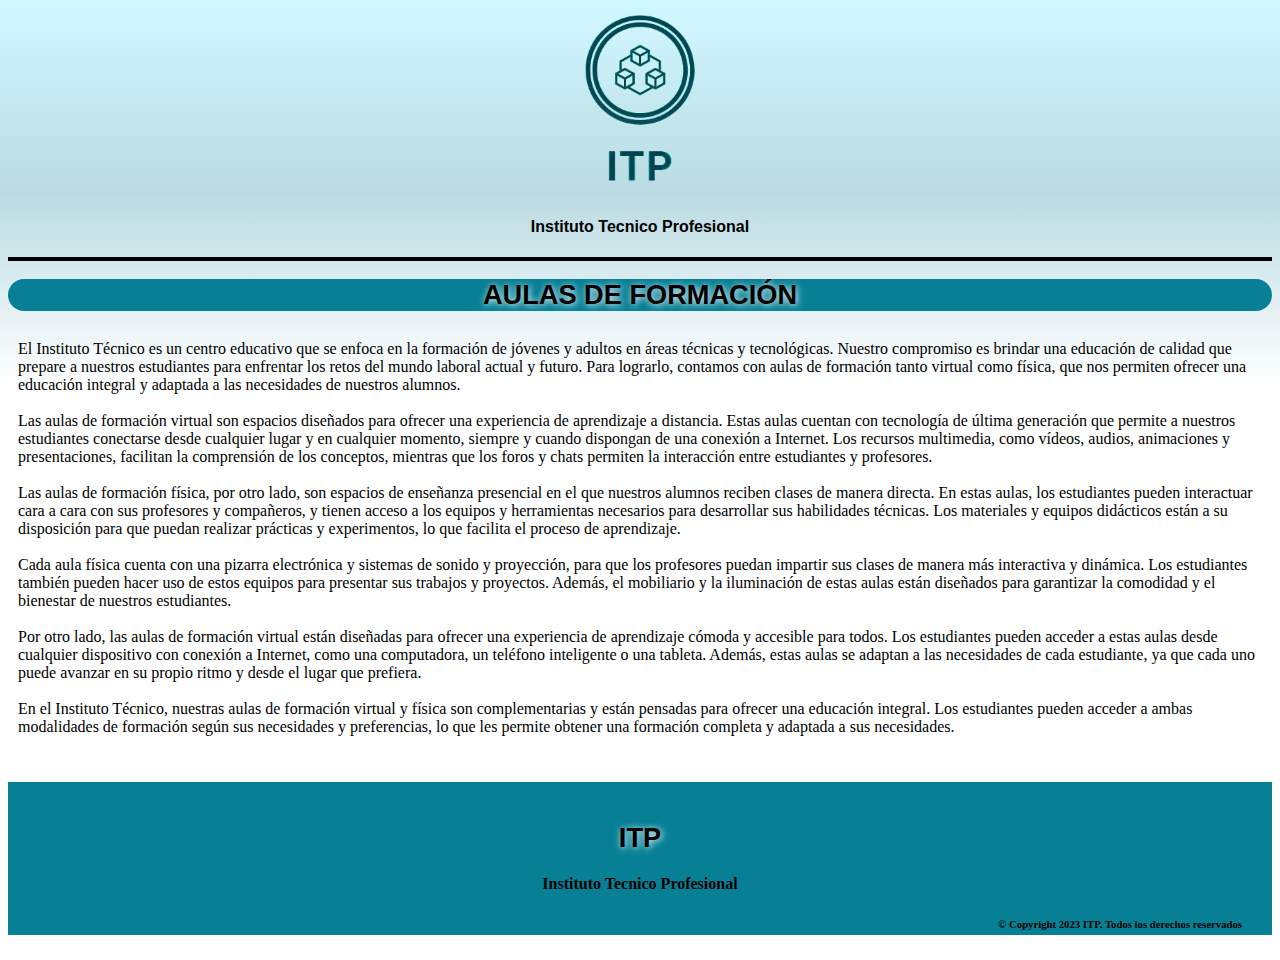
<file: Final/Practica 5. Menú Dinamico con JSON/aulas_formacion.html>
<!DOCTYPE html>
<html lang="en">
<head>
    <meta charset="UTF-8">
    <meta http-equiv="X-UA-Compatible" content="IE=edge">
    <meta name="viewport" content="width=device-width, initial-scale=1.0">
    <title>ITP</title>
    <link href="styles2.css" rel="stylesheet"/>
</head>
<body>
    <center>
    <img src="logo.png" alt="logo" width="125px">
    <h4>Instituto Tecnico Profesional</h4>
    </center>
    <hr/>

    <div class="formato">
        <h1>AULAS DE FORMACIÓN</h1>
        <P>El Instituto Técnico es un centro educativo que se enfoca en la formación de jóvenes y adultos en áreas técnicas y tecnológicas. Nuestro compromiso es brindar una educación de calidad que prepare a nuestros estudiantes para enfrentar los retos del mundo laboral actual y futuro. Para lograrlo, contamos con aulas de formación tanto virtual como física, que nos permiten ofrecer una educación integral y adaptada a las necesidades de nuestros alumnos.<br/><br/>
            Las aulas de formación virtual son espacios diseñados para ofrecer una experiencia de aprendizaje a distancia. Estas aulas cuentan con tecnología de última generación que permite a nuestros estudiantes conectarse desde cualquier lugar y en cualquier momento, siempre y cuando dispongan de una conexión a Internet. Los recursos multimedia, como vídeos, audios, animaciones y presentaciones, facilitan la comprensión de los conceptos, mientras que los foros y chats permiten la interacción entre estudiantes y profesores.<br/><br/>
            Las aulas de formación física, por otro lado, son espacios de enseñanza presencial en el que nuestros alumnos reciben clases de manera directa. En estas aulas, los estudiantes pueden interactuar cara a cara con sus profesores y compañeros, y tienen acceso a los equipos y herramientas necesarios para desarrollar sus habilidades técnicas. Los materiales y equipos didácticos están a su disposición para que puedan realizar prácticas y experimentos, lo que facilita el proceso de aprendizaje.<br/><br/>
            Cada aula física cuenta con una pizarra electrónica y sistemas de sonido y proyección, para que los profesores puedan impartir sus clases de manera más interactiva y dinámica. Los estudiantes también pueden hacer uso de estos equipos para presentar sus trabajos y proyectos. Además, el mobiliario y la iluminación de estas aulas están diseñados para garantizar la comodidad y el bienestar de nuestros estudiantes.<br/><br/>
            Por otro lado, las aulas de formación virtual están diseñadas para ofrecer una experiencia de aprendizaje cómoda y accesible para todos. Los estudiantes pueden acceder a estas aulas desde cualquier dispositivo con conexión a Internet, como una computadora, un teléfono inteligente o una tableta. Además, estas aulas se adaptan a las necesidades de cada estudiante, ya que cada uno puede avanzar en su propio ritmo y desde el lugar que prefiera.<br/><br/>
            En el Instituto Técnico, nuestras aulas de formación virtual y física son complementarias y están pensadas para ofrecer una educación integral. Los estudiantes pueden acceder a ambas modalidades de formación según sus necesidades y preferencias, lo que les permite obtener una formación completa y adaptada a sus necesidades.<br/><br/></P>
    </div>

    <section class="formato">
        <h1>ITP</h1>
        <h4>Instituto Tecnico Profesional</h4>
        <h6>© Copyright 2023 ITP. Todos los derechos reservados</h6>
    </section>
</body>
</html>
</file>
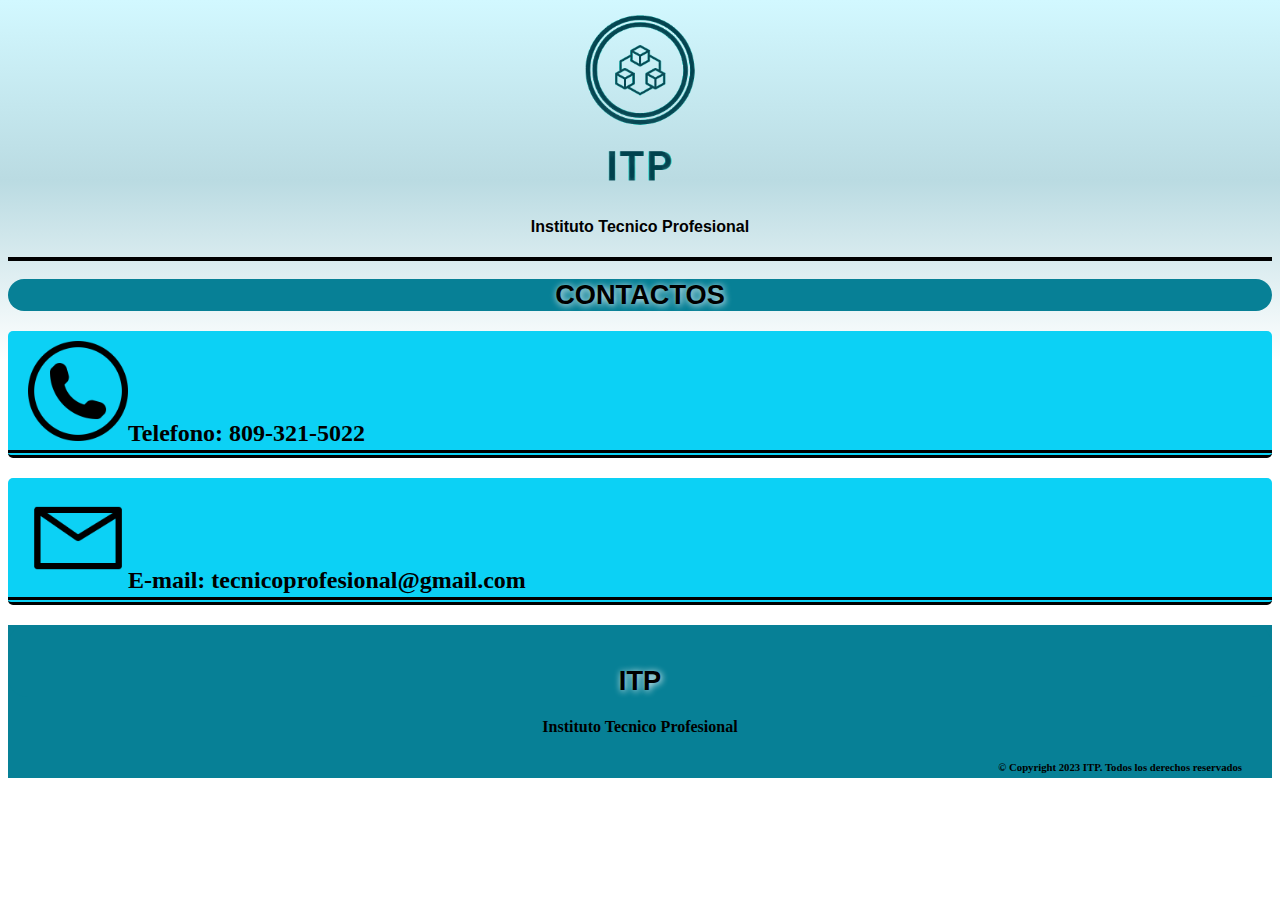
<file: Final/Practica 5. Menú Dinamico con JSON/contactos.html>
<!DOCTYPE html>
<html lang="en">
<head>
    <meta charset="UTF-8">
    <meta http-equiv="X-UA-Compatible" content="IE=edge">
    <meta name="viewport" content="width=device-width, initial-scale=1.0">
    <title>ITP</title>
    <link href="styles2.css" rel="stylesheet"/>
</head>
<body>
    <center>
    <img src="logo.png" alt="logo" width="125px">
    <h4>Instituto Tecnico Profesional</h4>
    </center>
    <hr/>

    <div class="formato">
        <h1>CONTACTOS</h1>
        <h2><img src="2.png" width="100px">Telefono: 809-321-5022</h2>
        <h2><img src="1.png" width="100px">E-mail: tecnicoprofesional@gmail.com</h2>
    </div>

    <section class="formato">
        <h1>ITP</h1>
        <h4>Instituto Tecnico Profesional</h4>
        <h6>© Copyright 2023 ITP. Todos los derechos reservados</h6>
    </section>
</body>
</html>
</file>
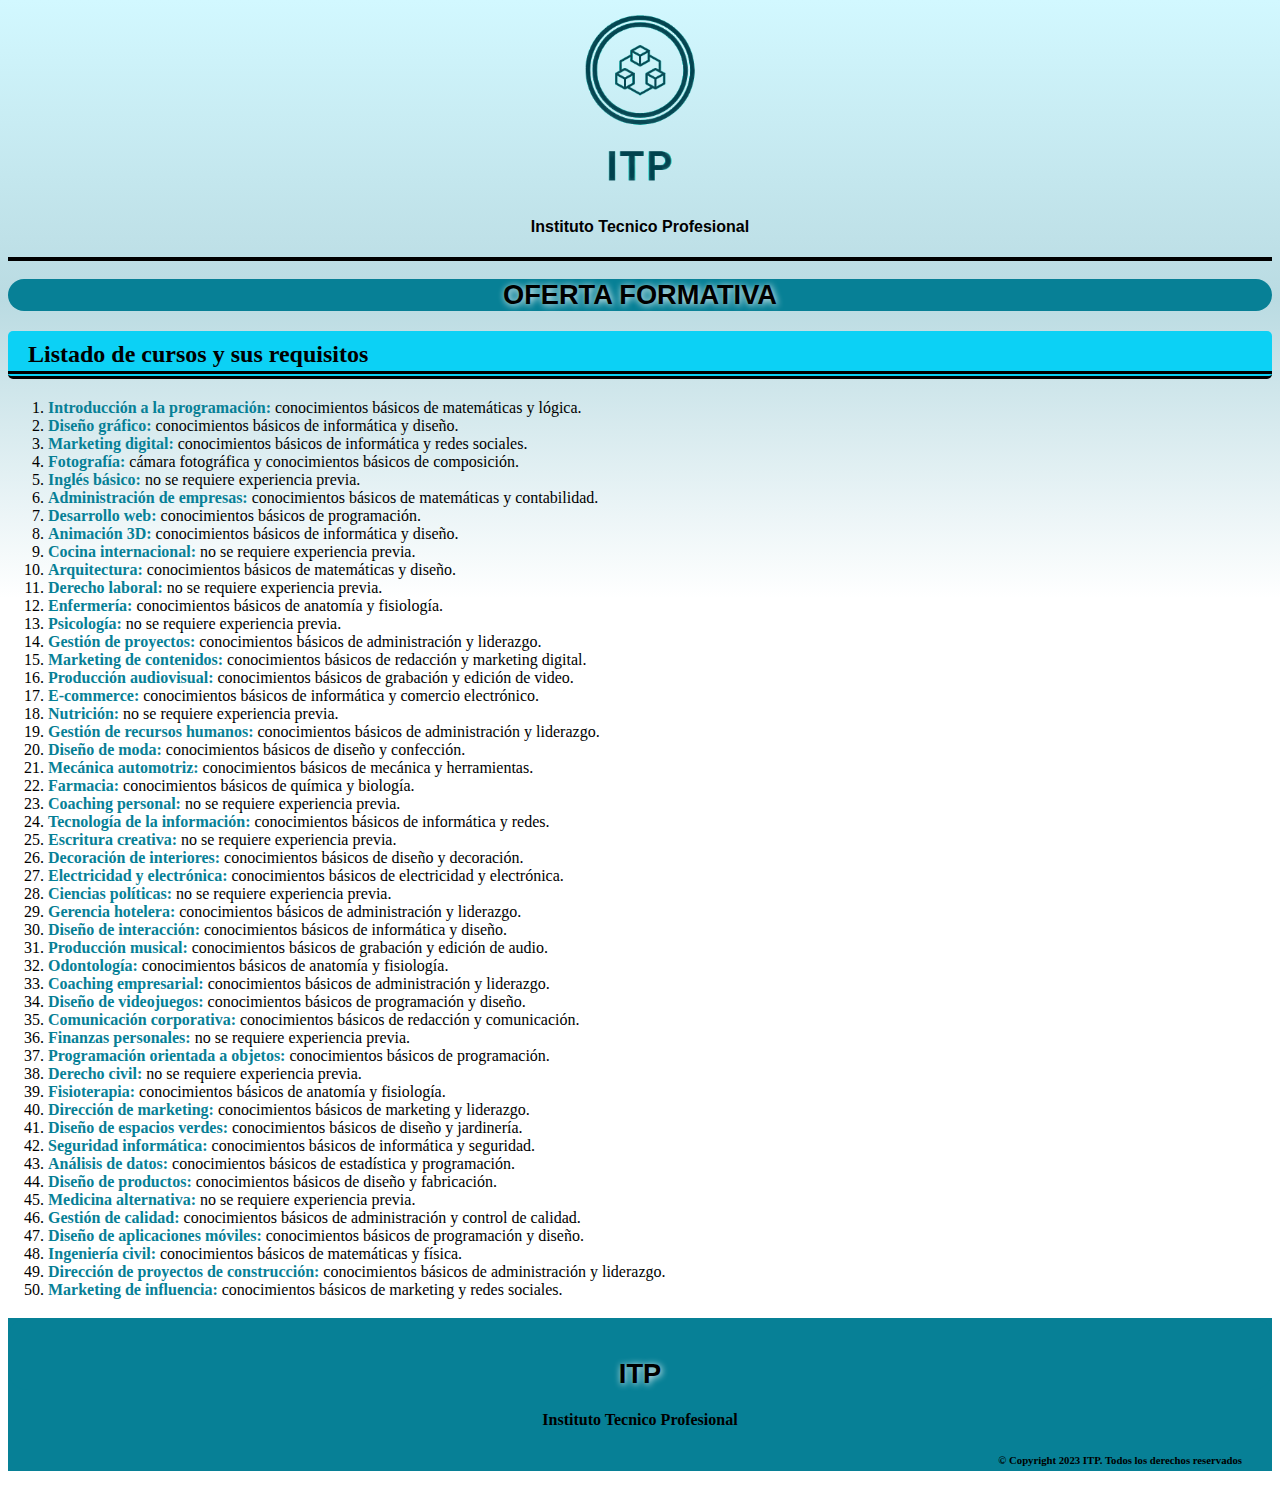
<file: Final/Practica 5. Menú Dinamico con JSON/oferta_formativa.html>
<!DOCTYPE html>
<html lang="en">
<head>
    <meta charset="UTF-8">
    <meta http-equiv="X-UA-Compatible" content="IE=edge">
    <meta name="viewport" content="width=device-width, initial-scale=1.0">
    <title>ITP - Oferta Formativa</title>
    <link href="styles2.css" rel="stylesheet"/>
</head>
<body>
    <center>
    <img src="logo.png" alt="logo" width="125px">
    <h4>Instituto Tecnico Profesional</h4>
    </center>
    <hr/>

    <div class="formato">
        <h1>OFERTA FORMATIVA</h1>
        <h2>Listado de cursos y sus requisitos</h2>
        <ol>
            <li><span>Introducción a la programación:</span> conocimientos básicos de matemáticas y lógica.</li>
            <li><span>Diseño gráfico:</span> conocimientos básicos de informática y diseño.</li>
            <li><span>Marketing digital:</span> conocimientos básicos de informática y redes sociales.</li>
            <li><span>Fotografía:</span> cámara fotográfica y conocimientos básicos de composición.</li>
            <li><span>Inglés básico:</span> no se requiere experiencia previa.</li>
            <li><span>Administración de empresas:</span> conocimientos básicos de matemáticas y contabilidad.</li>
            <li><span>Desarrollo web:</span> conocimientos básicos de programación.</li>
            <li><span>Animación 3D:</span> conocimientos básicos de informática y diseño.</li>
            <li><span>Cocina internacional:</span> no se requiere experiencia previa.</li>
            <li><span>Arquitectura:</span> conocimientos básicos de matemáticas y diseño.</li>
            <li><span>Derecho laboral:</span> no se requiere experiencia previa.</li>
            <li><span>Enfermería:</span> conocimientos básicos de anatomía y fisiología.</li>
            <li><span>Psicología:</span> no se requiere experiencia previa.</li>
            <li><span>Gestión de proyectos:</span> conocimientos básicos de administración y liderazgo.</li>
            <li><span>Marketing de contenidos:</span> conocimientos básicos de redacción y marketing digital.</li>
            <li><span>Producción audiovisual:</span> conocimientos básicos de grabación y edición de video.</li>
            <li><span>E-commerce:</span> conocimientos básicos de informática y comercio electrónico.</li>
            <li><span>Nutrición:</span> no se requiere experiencia previa.</li>
            <li><span>Gestión de recursos humanos:</span> conocimientos básicos de administración y liderazgo.</li>
            <li><span>Diseño de moda:</span> conocimientos básicos de diseño y confección.</li>
            <li><span>Mecánica automotriz:</span> conocimientos básicos de mecánica y herramientas.</li>
            <li><span>Farmacia:</span> conocimientos básicos de química y biología.</li>
            <li><span>Coaching personal:</span> no se requiere experiencia previa.</li>
            <li><span>Tecnología de la información:</span> conocimientos básicos de informática y redes.</li>
            <li><span>Escritura creativa:</span> no se requiere experiencia previa.</li>
            <li><span>Decoración de interiores:</span> conocimientos básicos de diseño y decoración.</li>
            <li><span>Electricidad y electrónica:</span> conocimientos básicos de electricidad y electrónica.</li>
            <li><span>Ciencias políticas:</span> no se requiere experiencia previa.</li>
            <li><span>Gerencia hotelera:</span> conocimientos básicos de administración y liderazgo.</li>
            <li><span>Diseño de interacción:</span> conocimientos básicos de informática y diseño.</li>
            <li><span>Producción musical:</span> conocimientos básicos de grabación y edición de audio.</li>
            <li><span>Odontología:</span> conocimientos básicos de anatomía y fisiología.</li>
            <li><span>Coaching empresarial:</span> conocimientos básicos de administración y liderazgo.</li>
            <li><span>Diseño de videojuegos:</span> conocimientos básicos de programación y diseño.</li>
            <li><span>Comunicación corporativa:</span> conocimientos básicos de redacción y comunicación.</li>
            <li><span>Finanzas personales:</span> no se requiere experiencia previa.</li>
            <li><span>Programación orientada a objetos:</span> conocimientos básicos de programación.</li>
            <li><span>Derecho civil:</span> no se requiere experiencia previa.</li>
            <li><span>Fisioterapia:</span> conocimientos básicos de anatomía y fisiología.</li>
            <li><span>Dirección de marketing:</span> conocimientos básicos de marketing y liderazgo.</li>
            <li><span>Diseño de espacios verdes:</span> conocimientos básicos de diseño y jardinería.</li>
            <li><span>Seguridad informática:</span> conocimientos básicos de informática y seguridad.</li>
            <li><span>Análisis de datos:</span> conocimientos básicos de estadística y programación.</li>
            <li><span>Diseño de productos:</span> conocimientos básicos de diseño y fabricación.</li>
            <li><span>Medicina alternativa:</span> no se requiere experiencia previa.</li>
            <li><span>Gestión de calidad:</span> conocimientos básicos de administración y control de calidad.</li>
            <li><span>Diseño de aplicaciones móviles:</span> conocimientos básicos de programación y diseño.</li>
            <li><span>Ingeniería civil:</span> conocimientos básicos de matemáticas y física.</li>
            <li><span>Dirección de proyectos de construcción:</span> conocimientos básicos de administración y liderazgo.</li>
            <li><span>Marketing de influencia:</span> conocimientos básicos de marketing y redes sociales.</li>
          </ol>
    </div>

    <section class="formato">
        <h1>ITP</h1>
        <h4>Instituto Tecnico Profesional</h4>
        <h6>© Copyright 2023 ITP. Todos los derechos reservados</h6>
    </section>
</body>
</html>
</file>
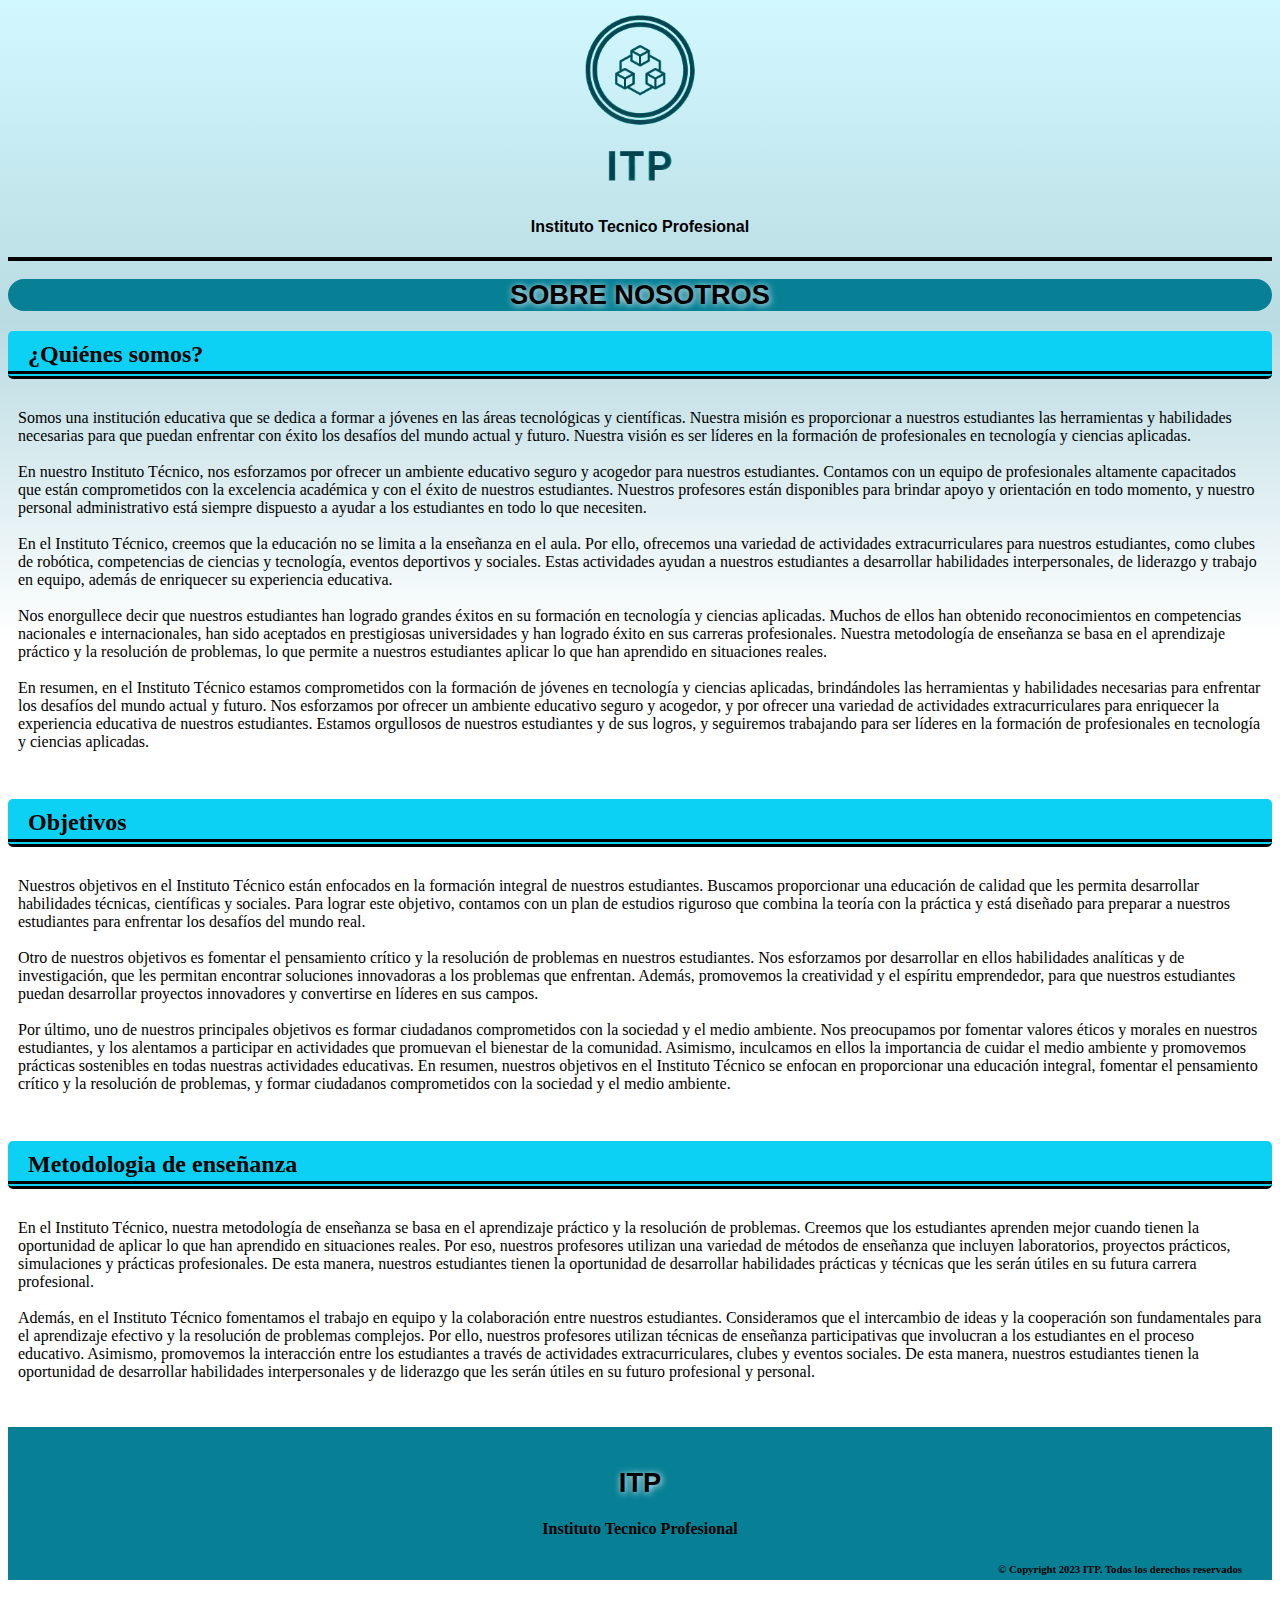
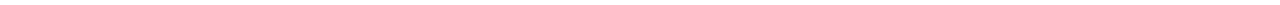
<file: Final/Practica 5. Menú Dinamico con JSON/sobre_nosotros.html>
<!DOCTYPE html>
<html lang="en">
<head>
    <meta charset="UTF-8">
    <meta http-equiv="X-UA-Compatible" content="IE=edge">
    <meta name="viewport" content="width=device-width, initial-scale=1.0">
    <title>ITP - Sobre Nosotros</title>
    <link href="styles2.css" rel="stylesheet"/>
</head>
<body>
    <center>
    <img src="logo.png" alt="logo" width="125px">
    <h4>Instituto Tecnico Profesional</h4>
    </center>
    <hr/>

    <div class="formato">
        <h1>SOBRE NOSOTROS</h1>
        <h2>¿Quiénes somos?</h2>
        <p>Somos una institución educativa que se dedica a formar a jóvenes en las áreas tecnológicas y científicas. Nuestra misión es proporcionar a nuestros estudiantes las herramientas y habilidades necesarias para que puedan enfrentar con éxito los desafíos del mundo actual y futuro. Nuestra visión es ser líderes en la formación de profesionales en tecnología y ciencias aplicadas.<br/><br/>
            En nuestro Instituto Técnico, nos esforzamos por ofrecer un ambiente educativo seguro y acogedor para nuestros estudiantes. Contamos con un equipo de profesionales altamente capacitados que están comprometidos con la excelencia académica y con el éxito de nuestros estudiantes. Nuestros profesores están disponibles para brindar apoyo y orientación en todo momento, y nuestro personal administrativo está siempre dispuesto a ayudar a los estudiantes en todo lo que necesiten.<br/><br/>
            En el Instituto Técnico, creemos que la educación no se limita a la enseñanza en el aula. Por ello, ofrecemos una variedad de actividades extracurriculares para nuestros estudiantes, como clubes de robótica, competencias de ciencias y tecnología, eventos deportivos y sociales. Estas actividades ayudan a nuestros estudiantes a desarrollar habilidades interpersonales, de liderazgo y trabajo en equipo, además de enriquecer su experiencia educativa.<br/><br/>
            Nos enorgullece decir que nuestros estudiantes han logrado grandes éxitos en su formación en tecnología y ciencias aplicadas. Muchos de ellos han obtenido reconocimientos en competencias nacionales e internacionales, han sido aceptados en prestigiosas universidades y han logrado éxito en sus carreras profesionales. Nuestra metodología de enseñanza se basa en el aprendizaje práctico y la resolución de problemas, lo que permite a nuestros estudiantes aplicar lo que han aprendido en situaciones reales.<br/><br/>
            En resumen, en el Instituto Técnico estamos comprometidos con la formación de jóvenes en tecnología y ciencias aplicadas, brindándoles las herramientas y habilidades necesarias para enfrentar los desafíos del mundo actual y futuro. Nos esforzamos por ofrecer un ambiente educativo seguro y acogedor, y por ofrecer una variedad de actividades extracurriculares para enriquecer la experiencia educativa de nuestros estudiantes. Estamos orgullosos de nuestros estudiantes y de sus logros, y seguiremos trabajando para ser líderes en la formación de profesionales en tecnología y ciencias aplicadas.<br/><br/></p>
        <h2>Objetivos</h2>
        <p>Nuestros objetivos en el Instituto Técnico están enfocados en la formación integral de nuestros estudiantes. Buscamos proporcionar una educación de calidad que les permita desarrollar habilidades técnicas, científicas y sociales. Para lograr este objetivo, contamos con un plan de estudios riguroso que combina la teoría con la práctica y está diseñado para preparar a nuestros estudiantes para enfrentar los desafíos del mundo real.<br/><br/>
            Otro de nuestros objetivos es fomentar el pensamiento crítico y la resolución de problemas en nuestros estudiantes. Nos esforzamos por desarrollar en ellos habilidades analíticas y de investigación, que les permitan encontrar soluciones innovadoras a los problemas que enfrentan. Además, promovemos la creatividad y el espíritu emprendedor, para que nuestros estudiantes puedan desarrollar proyectos innovadores y convertirse en líderes en sus campos.<br/><br/>
            Por último, uno de nuestros principales objetivos es formar ciudadanos comprometidos con la sociedad y el medio ambiente. Nos preocupamos por fomentar valores éticos y morales en nuestros estudiantes, y los alentamos a participar en actividades que promuevan el bienestar de la comunidad. Asimismo, inculcamos en ellos la importancia de cuidar el medio ambiente y promovemos prácticas sostenibles en todas nuestras actividades educativas. En resumen, nuestros objetivos en el Instituto Técnico se enfocan en proporcionar una educación integral, fomentar el pensamiento crítico y la resolución de problemas, y formar ciudadanos comprometidos con la sociedad y el medio ambiente.<br/><br/></p>
        <h2>Metodologia de enseñanza</h2>
        <p>En el Instituto Técnico, nuestra metodología de enseñanza se basa en el aprendizaje práctico y la resolución de problemas. Creemos que los estudiantes aprenden mejor cuando tienen la oportunidad de aplicar lo que han aprendido en situaciones reales. Por eso, nuestros profesores utilizan una variedad de métodos de enseñanza que incluyen laboratorios, proyectos prácticos, simulaciones y prácticas profesionales. De esta manera, nuestros estudiantes tienen la oportunidad de desarrollar habilidades prácticas y técnicas que les serán útiles en su futura carrera profesional.<br/><br/>
            Además, en el Instituto Técnico fomentamos el trabajo en equipo y la colaboración entre nuestros estudiantes. Consideramos que el intercambio de ideas y la cooperación son fundamentales para el aprendizaje efectivo y la resolución de problemas complejos. Por ello, nuestros profesores utilizan técnicas de enseñanza participativas que involucran a los estudiantes en el proceso educativo. Asimismo, promovemos la interacción entre los estudiantes a través de actividades extracurriculares, clubes y eventos sociales. De esta manera, nuestros estudiantes tienen la oportunidad de desarrollar habilidades interpersonales y de liderazgo que les serán útiles en su futuro profesional y personal.<br/><br/></p>
    </div>

    <section class="formato">
        <h1>ITP</h1>
        <h4>Instituto Tecnico Profesional</h4>
        <h6>© Copyright 2023 ITP. Todos los derechos reservados</h6>
    </section>
</body>
</html>
</file>
<file: Final/stylos.css>
html{
    height: auto;
    min-height: 100%;
}
a{
    color: darkgreen;
    font-weight: bold;
    background-color: #0cbdee46;
    border-bottom-left-radius: 20px;
    border-bottom-right-radius: 20px;
    font-size: 1.4em;
    padding: 5px;
    border: 10px double black;
    text-decoration: none;
    display: grid;
    margin: auto;
    padding-left: 20px;
    margin-bottom: 5px;
    font-family: 'Trebuchet MS', 'Lucida Sans Unicode', 'Lucida Grande', 'Lucida Sans', Arial, sans-serif
}
ul{
    list-style-type: none;
    margin: 0 auto;
    padding: 0;
    width: 450px;
}
li{
    border-bottom: 3px solid darkcyan;
    padding: 5px;
}
a:hover{
    color: #1d3557;
    background-color: #0cbdee93;
    border: 10px double #1d3557;
}
h1{
    background-color: #1d3557dc;
    border-bottom: 10px double white;
    color: white;
    border-top-left-radius: 50px;
    border-top-right-radius: 50px;
    text-align: center;
    display: block;
    margin: auto;
    width: 600px;
    font-family: Cambria, Cochin, Georgia, Times, 'Times New Roman', serif;
}
body {
	background: linear-gradient(to right, #E5F0FE, #E5F0FE, #E5F0FE);
}
div{
    text-align: center;
}
hr{
    border-bottom: 4px solid #1d3557;
    width: 650px;
}
p{
    text-align: center;
    padding: 0;
    border-radius: 300px;
    margin: 5px;
    margin: 0 auto;
    background-color: #0cbdee46;
    width: 650px;
    font-family: 'Trebuchet MS', 'Lucida Sans Unicode', 'Lucida Grande', 'Lucida Sans', Arial, sans-serif
}
</file>
<file: Final/Practica 10. Validador de Cedula con API/styles.css>
div {
    display: flex;
    flex-direction: column;
    align-items: center;
}
body{
    background: linear-gradient(#56a3bb54, white, #56a3bb54);
}
label {
    font-size: 1.2rem;
    margin-bottom: 0.5rem;
}
  
input[type="text"] {
    font-size: 1.3rem;
    padding: 0.5rem;
    margin-bottom: 1rem;
    text-align: center;
}  
input[type="submit"] {
    background: white;
    font-size: 1.2rem;
    padding: 0.5rem 1rem;
    margin: 0 auto;
    display: block;
    font-weight: bold;
    padding: 10px;
    padding-left: 50px;
    padding-right: 50px;
    border-radius: 30px;
    background-color: rgb(16, 168, 16);
    border: 3px solid black;
}
input[type="submit"]:hover {
    background-color: green;
    color: white;
}
#mensaje {
    color: red;
    font-weight: bold;
}  
.forma{
    width: 500px;
    height: 550px;
    margin: 0 auto;
    border: 5px solid black;
    border-radius: 50px;
}
section{
    padding-top: 60px;
}
h1{
    font-family: 'Gill Sans', 'Gill Sans MT', Calibri, 'Trebuchet MS', sans-serif;
    font-size: 2em;  
    font-weight: bold;  
    text-shadow: 1px 1px 3px white;
}
h3{
    font-family: 'Segoe UI', Tahoma, Geneva, Verdana, sans-serif;
}
hr{
    border: 1px solid black;
}
h2{
    font-family: Verdana, Geneva, Tahoma, sans-serif;
    font-size: 1em;
}
img{
    padding-top: 30px;
}
</file>
<file: Final/Practica 4. Validador de cedula/styles.css>
html{
    height: auto;
    min-height: 100%;
}
body{
    background: #7F7FD5;  
    background: -webkit-linear-gradient(to right, #91EAE4, #86A8E7, #7F7FD5);
    background: linear-gradient(to right, #91EAE4, #86A8E7, #7F7FD5); 

}
.centrar{
    text-align: center;
    margin-top: 110px;
}
h1{
    text-shadow: 3px 3px white;
    font-family: Cambria, Cochin, Georgia, Times, 'Times New Roman', serif;
    font-size: 2em;
}
input{
    font-size: 20px;
    text-align: center;
    width: 300px;
    height: 40px;
    border-radius: 15px;
    border: 3px solid black;
}
button{
    margin-top: 20px;
    background-color: #0bad10; 
    font-weight: bold;
    color: black;
    text-align: center;
    padding-left: 50px;
    padding-right: 50px;
    padding-bottom: 10px;
    padding-top: 10px;
    font-size: 15px;
    border: 3px solid black;
    border-radius: 15px;
    cursor: pointer;
}
.imagen{
    text-align: center;
}
hr{
    border: 2px solid black;
    margin-top: -10px;
    margin-bottom: 20px;
    padding-left: 300px;
    width: 300px;
    border-radius: 30px;
}
p{
    font-weight: bold;
    font-size: 30px;
}
h2{
    font-size: 1.5em;
    color: #048508;
    text-shadow: 5px black;
    font-family: 'Gill Sans', 'Gill Sans MT', Calibri, 'Trebuchet MS', sans-serif;
}
h3{
    font-size: 1.5em;
    color: rgb(194, 4, 4);
    text-shadow: 5px black;
    font-family: 'Gill Sans', 'Gill Sans MT', Calibri, 'Trebuchet MS', sans-serif;
}
</file>
<file: Final/Practica 5. Menú Dinamico con JSON/styles.css>
html{
    height: auto;
    min-height: 100%;
}
body{
    background: linear-gradient(#d2f8ff, #badbe2, white, white, white, white);
}
center h4{
    font-family: 'Lucida Sans', 'Lucida Sans Regular', 'Lucida Grande', 'Lucida Sans Unicode', Geneva, Verdana, sans-serif;
    font-weight: bold;
}
ul{
    text-align: center;
}
li{
    background-color: #078096;
    text-align: center;
    list-style-type: none;
    font-family: 'Trebuchet MS', 'Lucida Sans Unicode', 'Lucida Grande', 'Lucida Sans', Arial, sans-serif;
    font-weight: bold;
    font-size: 1.3em;
    float: left;
    text-align: center;
    padding-left: 50px;
    padding-right: 50px;
    border-top: 2px solid black;
    border-bottom: 2px solid black;
}
li a{
    display: block;
    color: white;
    padding: 2px;
    text-decoration: none;
}

li:hover{
    background-color: #0CD1F5;
}
li a:hover{
    color: black;
}
ul{
    color: white;
    display: flex;
    justify-content: center;
    list-style: none;
    padding: 0;
    margin: 0;
}
hr{
    border: 2px solid black;
}
.portada{
    display: block;
    margin: 0 auto;
    text-align: center;
    padding-top: 30px;
}
.portada img{
    border: 10px double #078096;
    border-radius: 5px;
    width: 90%;
}
/* infomracion abajo */
section{
    background-color:#078096;
  
}
hr{
    border: 2px solid black;
}
section h6{
    text-align: right;
    padding-bottom: 5px;
    padding-right: 30px;
}
section h1{
    padding-top: 40px;
}
section h1, h4{
    text-align: center;
}
/* En tu archivo CSS */
.inicio {
    color: black;
    font-weight: bold;
    background-color: #0CD1F5;
    padding-left: 50px;
    padding-right: 50px;
    padding-bottom: 10px;
}
</file>
<file: Final/Practica 6. Formulario/styles.css>
html{
    height: auto;
    min-height: 100%;
}
fieldset{
    border: 4px solid black;
    padding: 30px;
    border-radius: 30px;
}
.body{
    background: linear-gradient(#56a3bb54, white, #56a3bb54);
}
body{
    background: #008b8b7a;
}
legend{
    color: white;
    text-shadow: 3px 3px 3px black;
    font-weight: bold;
    font-family: 'Segoe UI', Tahoma, Geneva, Verdana, sans-serif;
    font-size: 1.2em;
}
h2{
    font-family: 'Segoe UI', Tahoma, Geneva, Verdana, sans-serif;
    background-color: white;
    padding-left: 1px;
    margin-right: auto;
    border-radius: 70px;
    text-align: center;
    text-shadow: 5px 5px 5px #008b8b7a;
}
label{
    font-weight: bold;
    font-family: Verdana, Geneva, Tahoma, sans-serif;
    font-size: 0.9em;
}
input{
    background-color: white;
    border-radius: 6px;
    border: 2px solid black;
    margin-left: 5%;
}
.tamano1{
    width: 420px;
    height: 25px;
    text-align: center;
}
.tamano2{
    width: 320px;
    height: 20px;
    text-align: center;
}
button{
    color: white;
    background-color: black;
    padding-left: 20px;
    padding-right: 20px;
    padding-top: 10px;
    padding-bottom: 10px;
    border-radius: 40px;
    font-weight: bold;
    text-align: right;
    margin: 10px;
}
div{
    text-align: center;
}
.recto{
    width: 600px;
    padding-top: 30px;
    margin: 0 auto;
    text-align: left;
}
h3{
    font-family: 'Gill Sans', 'Gill Sans MT', Calibri, 'Trebuchet MS', sans-serif;
}
p{
    font-family: 'Gill Sans', 'Gill Sans MT', Calibri, 'Trebuchet MS', sans-serif;
    font-weight: bold;
}
hr{
    border: 1px solid ;
}
.input{
    color: white;
    background-color: green;
    padding-left: 20px;
    padding-right: 20px;
    padding-top: 10px;
    padding-bottom: 10px;
    border-radius: 40px;
    font-weight: bold;
    text-align: right;
    margin: 10px;
}
h4{
    color: darkred;
    text-shadow: 1px 1px 1px white;
    font-family: 'Trebuchet MS', 'Lucida Sans Unicode', 'Lucida Grande', 'Lucida Sans', Arial, sans-serif;
    background-color: rgba(255, 255, 255, 0.603);
    padding-top: 7px;
    padding-bottom: 7px;
    padding-left: 10px;
    border-radius: 5px;
    margin-left: 5px;
    font-weight: bold;
}
span{
    font-weight: bolder;
    color: darkblue;
    margin-left: 5px;
    font-family: 'Times New Roman', Times, serif;
}
h1{
    color: white;
    text-shadow: 3px 3px 3px black;
    background-color: #008b8b7a;
    border-radius: 30px;
    text-align: center;
}
</file>
<file: Final/Practica 9. Formulario con Base de Datos/stylos.css>
body {
    font-family: Arial, sans-serif;
    background-color: #f4f4f4;
    margin: 0;
    padding: 20px;
    display: flex;
    flex-direction: column;
    align-items: center;
  }
  h1 {
    color: #333;
    text-align: center;
    margin-bottom: 5px; /* Ajusta el margen inferior del h1 */
  }
  h4 {
    color: #777;
    text-align: center;
    margin-top: 5px; /* Ajusta el margen superior del h4 */
    margin-bottom: 20px;
    padding-bottom: 25px;
  }
  form {
    width: 450px;
    background-color: #fff;
    padding: 20px;
    border-radius: 4px;
    box-shadow: 0 2px 4px rgba(0, 0, 0, 0.1);
    margin-top: -20px;
  }
  label {
    display: block;
    margin-bottom: 5px;
    font-weight: bold;
  }
  input[type="text"],
  textarea {
    width: 100%;
    padding: 8px;
    border: 1px solid #ccc;
    border-radius: 4px;
    box-sizing: border-box;
    margin-bottom: 10px;
  }
  input[type="submit"] {
    background-color: #4caf50;
    color: white;
    border: none;
    padding: 10px 20px;
    text-decoration: none;
    cursor: pointer;
    border-radius: 4px;
    font-weight: bold;
    width: 100%;
  }
  textarea{
   min-height: 100px;
   max-width: 450px;
  }
</file>
<file: Final/Practica 3. Menu css/style.css>
body{
  background-image:  url("img.jpg");
  background-position: center  center;
  background-repeat: no-repeat;
  background-size: cover;
  background-attachment: fixed;
}
.dropdown {
    position: relative;
    display: inline-block;
  }
  .dropdown-btn {
    background-color: #00aef0;
    color: white;
    font-size: 12px;
    padding: 20px;
    cursor: pointer;
    border: none;
  }
  .titular{
    color:#00aef0;
    font-family: Cambria, Cochin, Georgia, Times, 'Times New Roman', serif;
  }
  img{
    margin-left: -8PX;
    width: 300px;
  }
  .ajustar {
    margin-top: -8px;
    margin-left: -8px;
    margin-right: -8px;
    display: flex;
    background-color: #00aef0;
    justify-content: center;
    border: 1px solid #00aef0;
  }

  .dropdown-ss {
    display: none;
    position: absolute;
    background-color: #f9f9f9;
    overflow: auto;
    box-shadow: 0px 8px 16px 0px rgba(0, 0, 0, 0.2);
    z-index: 1;
    min-width: max-content;
  }
  
  .content {
    display: flex;
  }
  
  .dropdown-ss .dropdown-contenido {
    padding: 12px 20px;
    border-left: 1px solid #ddd;
  }
  
  .dropdown:hover .dropdown-ss{
    display: block;
  }
  
  .dropdown-contenido a {
    color: black;
    text-decoration: none;
    display: block;
    padding-bottom: 5px;
  }
  
  .dropdown-contenido a:hover {
    background-color: rgb(0, 0, 0, 0.1);
    color: #d87d27;
  }
  
  .dropdown:hover .dropdown-btn {
    color: #00aef0;
    background-color: white;
  }
  .ver-btn{
    background-color: white;
    color: #d87d27;
    padding: 12px 20px;
    margin: 20px;
    border: 1px solid;
    font-weight: bold;
  }
  
  .ver-btn:hover{
    background-color: #d87d27;
    color: white;
  }
  .contenedor{
    color: white;
    font-size: 20px;
    
  }
  nav{
    height: 100%;
  }
  nav > ul{
    height: 100% ;
    display: flex;
  }
  nav > ul >li{
    height: 100%;
    list-style: none;
    position: relative;
  }

  nav > ul >li>a{
    height: 100%;
    width: 100%;
    color: white;
    display: flex;
    align-items: center;
    
  }
</file>
<file: Final/Practica 5. Menú Dinamico con JSON/styles2.css>
html{
    height: auto;
    min-height: 100%;
}
body{
    background: linear-gradient(#d2f8ff, #badbe2, white, white, white, white);
}
center h4{
    font-family: 'Lucida Sans', 'Lucida Sans Regular', 'Lucida Grande', 'Lucida Sans Unicode', Geneva, Verdana, sans-serif;
    font-weight: bold;
}
hr{
    border: 2px solid black;
}

/* infomracion abajo */
section{
    background-color:#078096;
  
}
hr{
    border: 2px solid black;
}
section h6{
    text-align: right;
    padding-bottom: 5px;
    padding-right: 30px;
}
section h1{
    padding-top: 40px;
}
section h1, h4{
    text-align: center;
}
/* CSS pagina de sobre nosotros */
.formato h2{
    background-color: #0CD1F5;
    border-radius: 5px;
    padding-left: 20px;
    padding-bottom: 3px;
    padding-top: 10px;
    border-bottom: 8px double black;
}
.formato h1{
    text-align: center;
    font-family: Arial, Helvetica, sans-serif;
    font-size: 1.7em;
    text-shadow: 1px 1px 7px white;
    background-color: #078096;
    border-radius: 20px;
}
.formato span{
    font-weight: bold;
    color: #078096;
}
.formato p, ul{
    padding: 10px;
}
</file>
